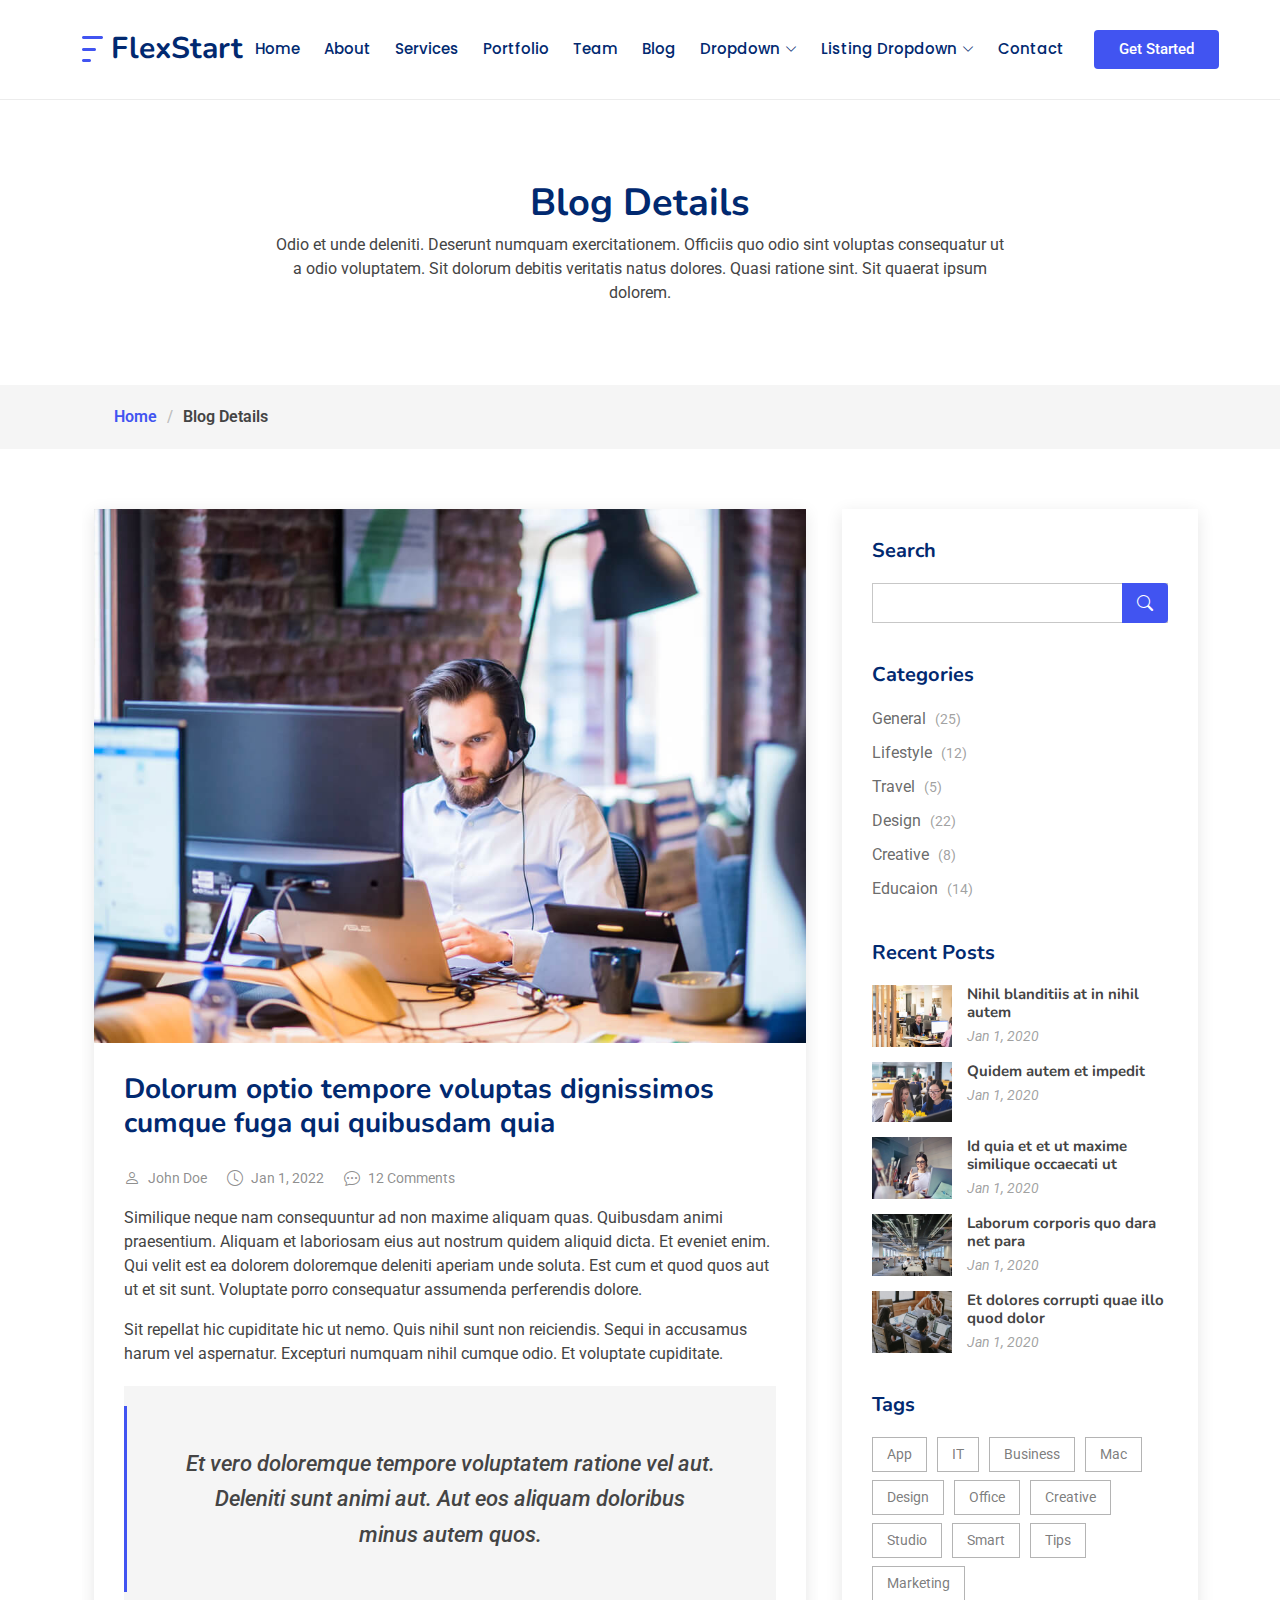
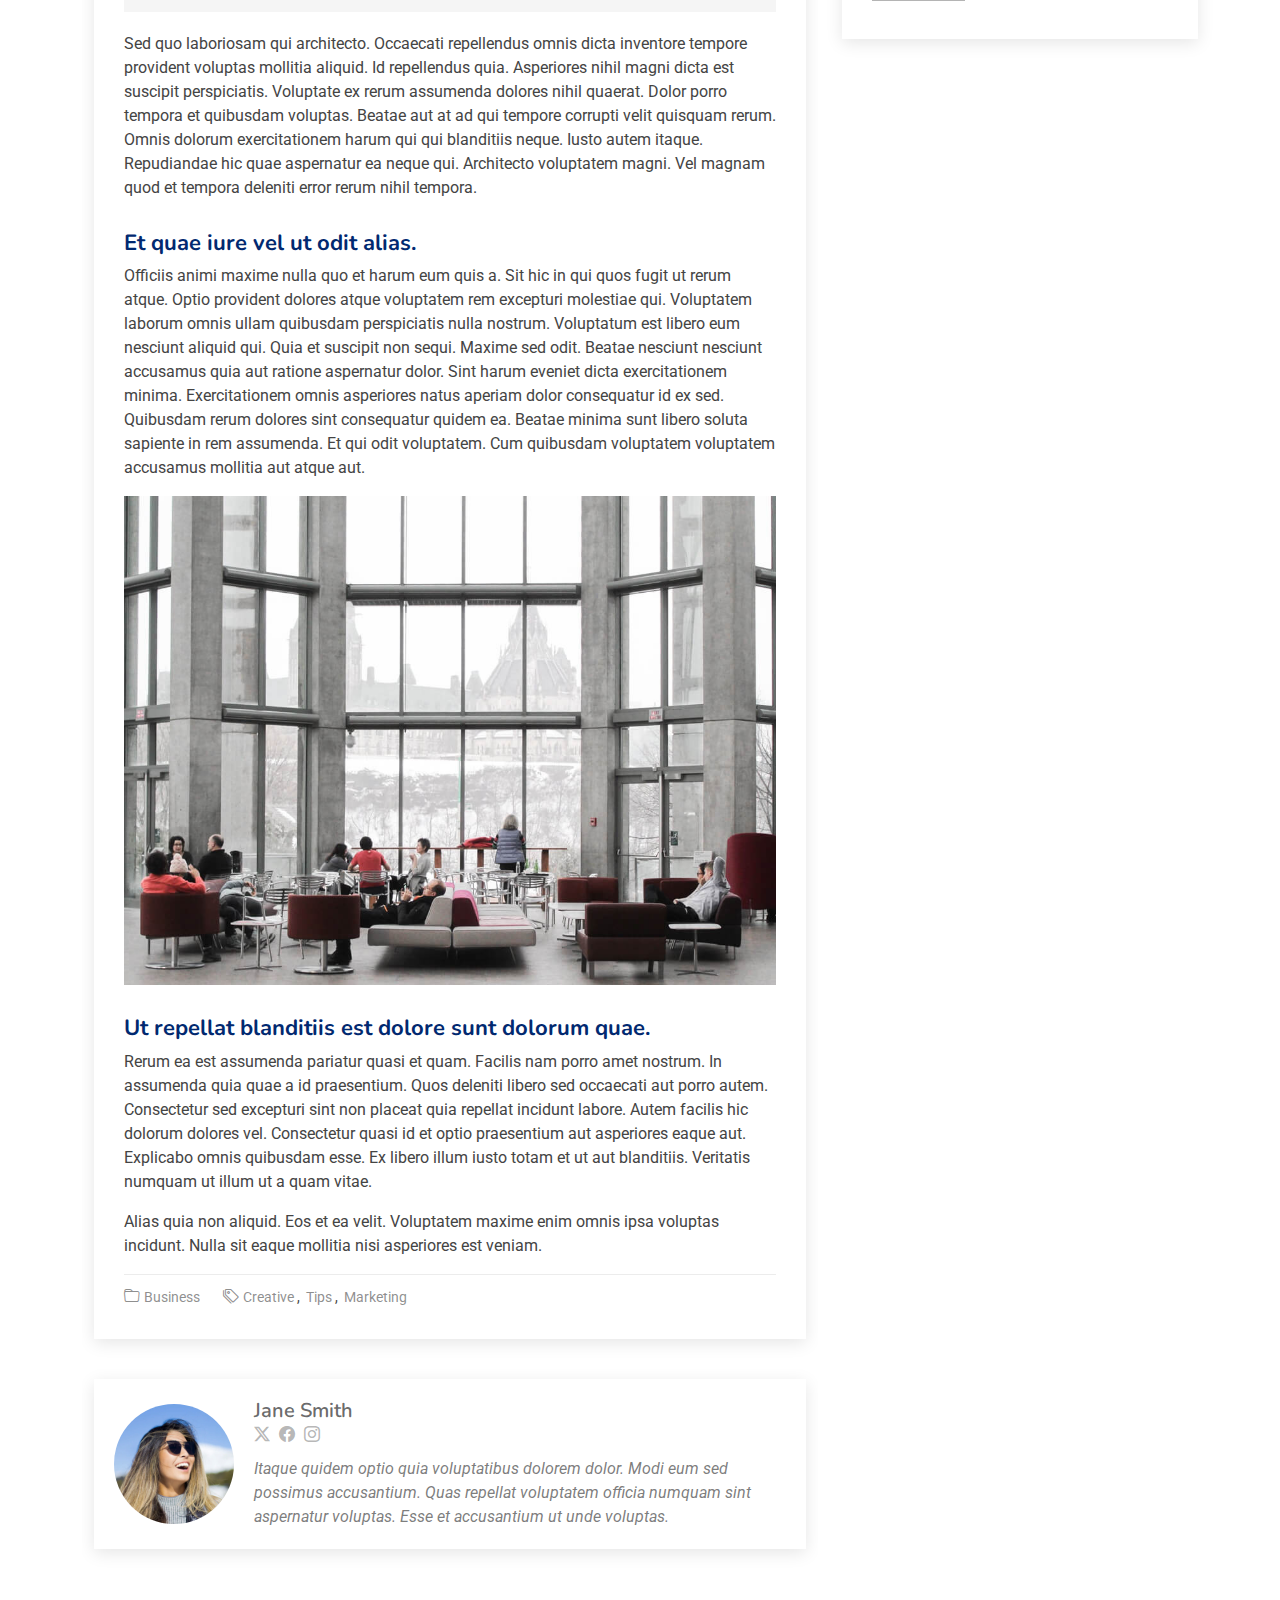
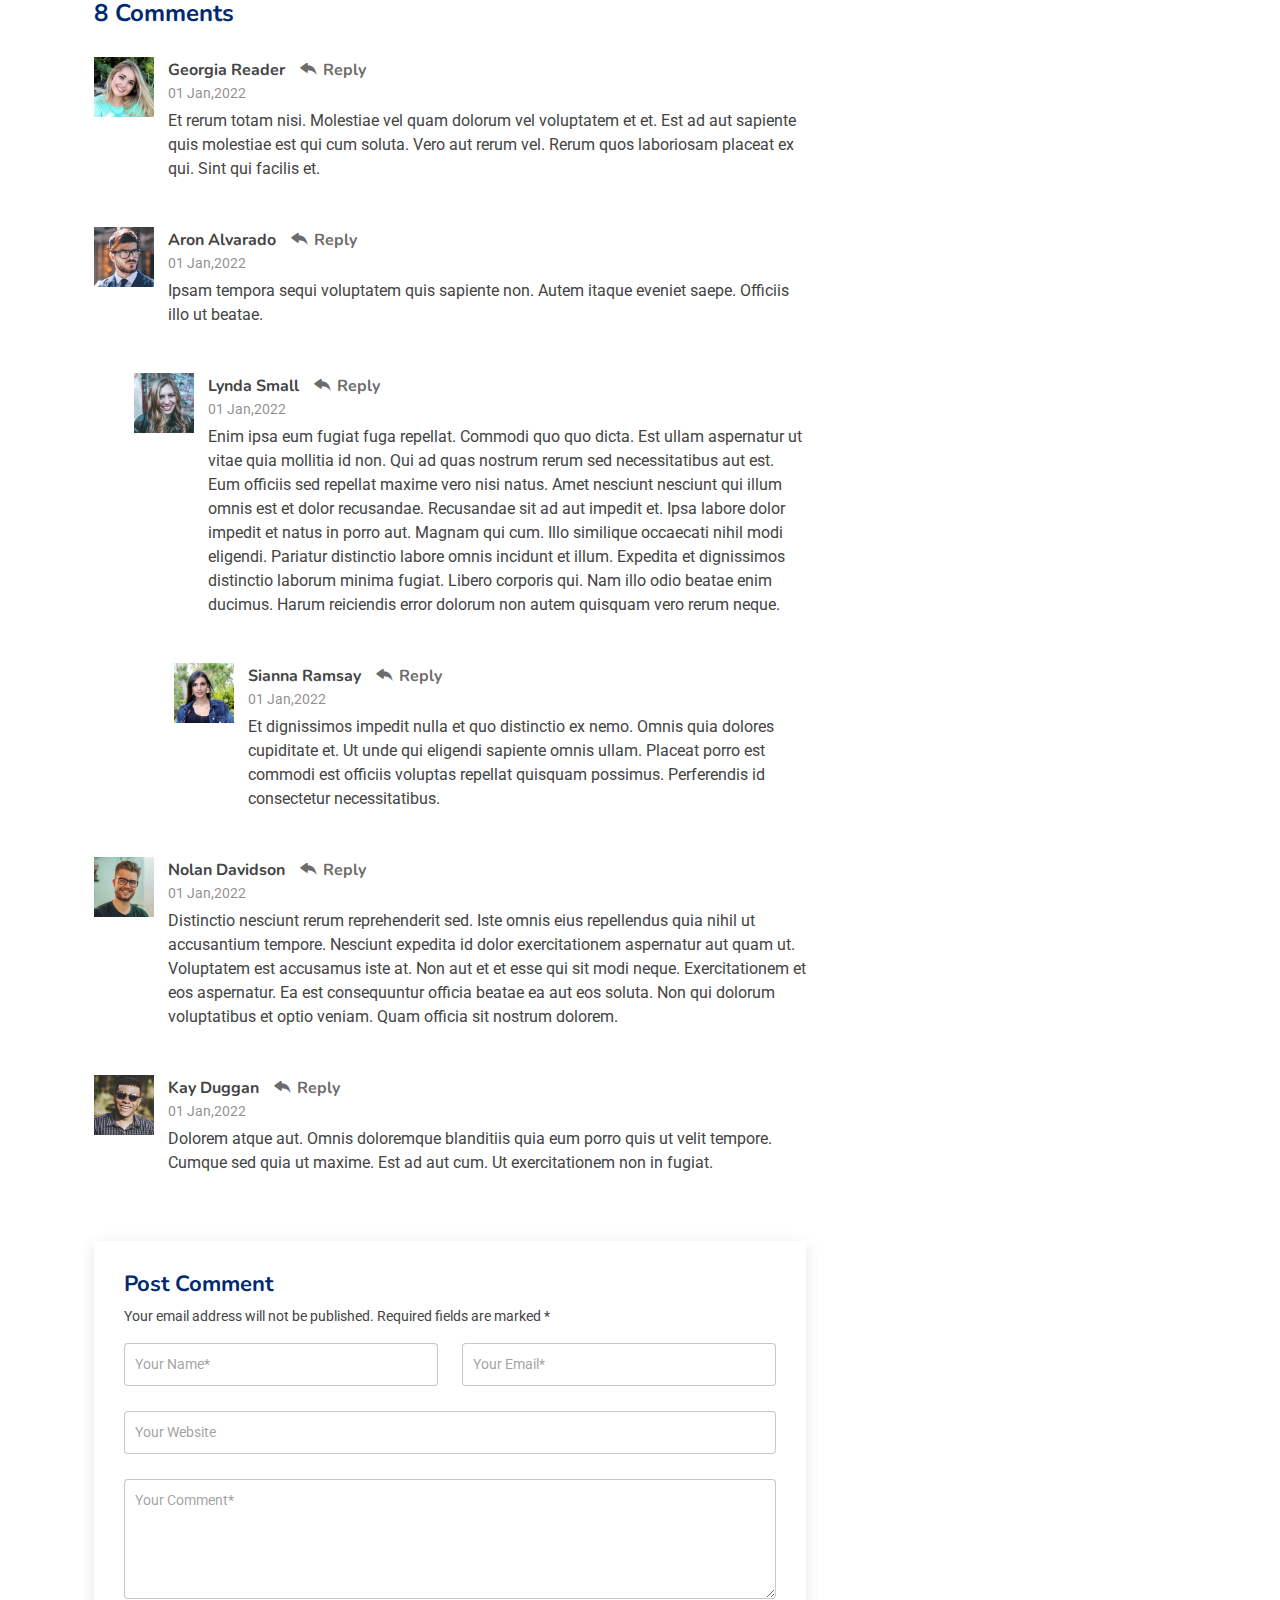
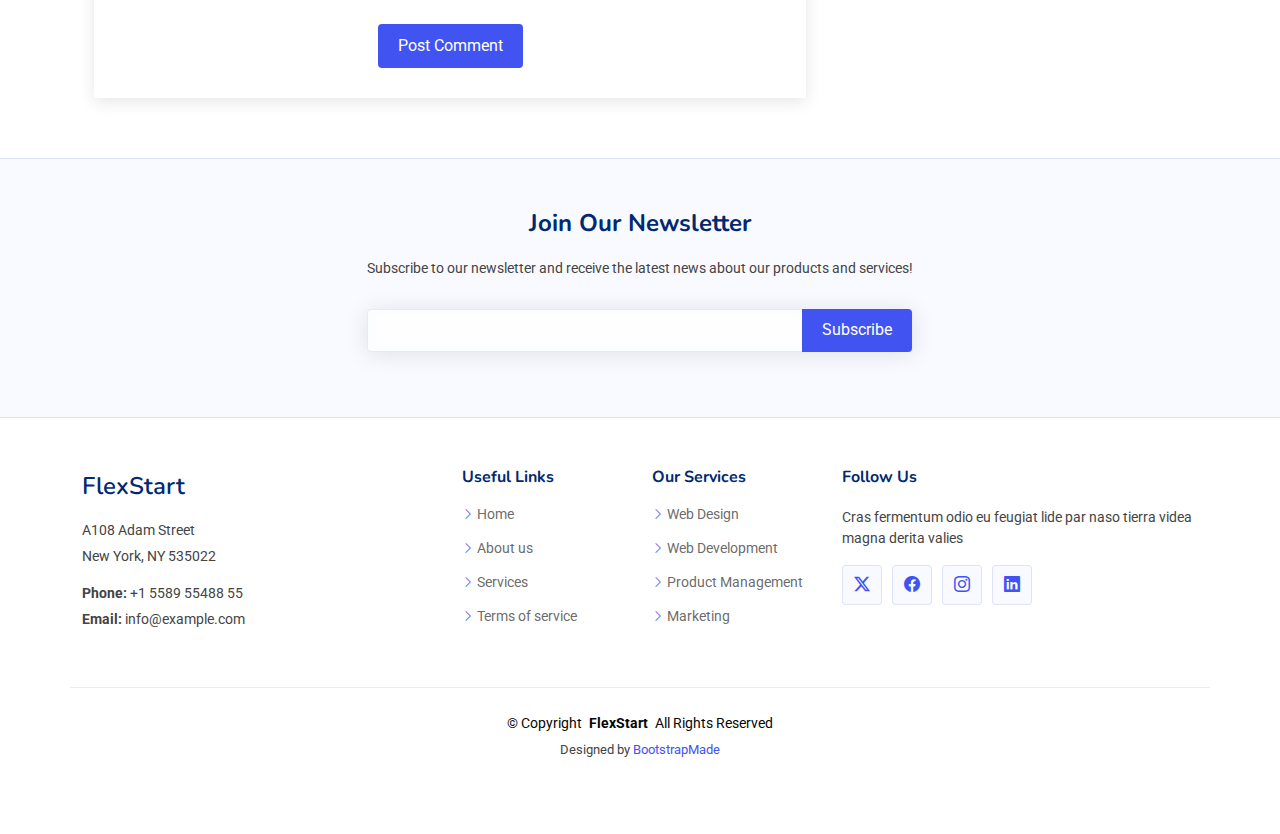
<file: blog-details.html>
<!DOCTYPE html>
<html lang="en">

<head>
  <meta charset="utf-8">
  <meta content="width=device-width, initial-scale=1.0" name="viewport">
  <title>Blog Details - FlexStart Bootstrap Template</title>
  <meta name="description" content="">
  <meta name="keywords" content="">

  <!-- Favicons -->
  <link href="assets/img/favicon.png" rel="icon">
  <link href="assets/img/apple-touch-icon.png" rel="apple-touch-icon">

  <!-- Fonts -->
  <link href="https://fonts.googleapis.com" rel="preconnect">
  <link href="https://fonts.gstatic.com" rel="preconnect" crossorigin>
  <link href="https://fonts.googleapis.com/css2?family=Roboto:ital,wght@0,100;0,300;0,400;0,500;0,700;0,900;1,100;1,300;1,400;1,500;1,700;1,900&family=Poppins:ital,wght@0,100;0,200;0,300;0,400;0,500;0,600;0,700;0,800;0,900;1,100;1,200;1,300;1,400;1,500;1,600;1,700;1,800;1,900&family=Nunito:ital,wght@0,200;0,300;0,400;0,500;0,600;0,700;0,800;0,900;1,200;1,300;1,400;1,500;1,600;1,700;1,800;1,900&display=swap" rel="stylesheet">

  <!-- Vendor CSS Files -->
  <link href="assets/vendor/bootstrap/css/bootstrap.min.css" rel="stylesheet">
  <link href="assets/vendor/bootstrap-icons/bootstrap-icons.css" rel="stylesheet">
  <link href="assets/vendor/aos/aos.css" rel="stylesheet">
  <link href="assets/vendor/glightbox/css/glightbox.min.css" rel="stylesheet">
  <link href="assets/vendor/swiper/swiper-bundle.min.css" rel="stylesheet">

  <!-- Main CSS File -->
  <link href="assets/css/main.css" rel="stylesheet">

  <!-- =======================================================
  * Template Name: FlexStart
  * Template URL: https://bootstrapmade.com/flexstart-bootstrap-startup-template/
  * Updated: Nov 01 2024 with Bootstrap v5.3.3
  * Author: BootstrapMade.com
  * License: https://bootstrapmade.com/license/
  ======================================================== -->
</head>

<body class="blog-details-page">

  <header id="header" class="header d-flex align-items-center sticky-top">
    <div class="container-fluid container-xl position-relative d-flex align-items-center">

      <a href="index.html" class="logo d-flex align-items-center me-auto">
        <!-- Uncomment the line below if you also wish to use an image logo -->
        <img src="assets/img/logo.png" alt="">
        <h1 class="sitename">FlexStart</h1>
      </a>

      <nav id="navmenu" class="navmenu">
        <ul>
          <li><a href="#hero">Home<br></a></li>
          <li><a href="#about">About</a></li>
          <li><a href="#services">Services</a></li>
          <li><a href="#portfolio">Portfolio</a></li>
          <li><a href="#team">Team</a></li>
          <li><a href="blog.html">Blog</a></li>
          <li class="dropdown"><a href="#"><span>Dropdown</span> <i class="bi bi-chevron-down toggle-dropdown"></i></a>
            <ul>
              <li><a href="#">Dropdown 1</a></li>
              <li class="dropdown"><a href="#"><span>Deep Dropdown</span> <i class="bi bi-chevron-down toggle-dropdown"></i></a>
                <ul>
                  <li><a href="#">Deep Dropdown 1</a></li>
                  <li><a href="#">Deep Dropdown 2</a></li>
                  <li><a href="#">Deep Dropdown 3</a></li>
                  <li><a href="#">Deep Dropdown 4</a></li>
                  <li><a href="#">Deep Dropdown 5</a></li>
                </ul>
              </li>
              <li><a href="#">Dropdown 2</a></li>
              <li><a href="#">Dropdown 3</a></li>
              <li><a href="#">Dropdown 4</a></li>
            </ul>
          </li>
          <li class="listing-dropdown"><a href="#"><span>Listing Dropdown</span> <i class="bi bi-chevron-down toggle-dropdown"></i></a>
            <ul>
              <li>
                <a href="#">Column 1 link 1</a>
                <a href="#">Column 1 link 2</a>
                <a href="#">Column 1 link 3</a>
              </li>
              <li>
                <a href="#">Column 2 link 1</a>
                <a href="#">Column 2 link 2</a>
                <a href="#">Column 3 link 3</a>
              </li>
              <li>
                <a href="#">Column 3 link 1</a>
                <a href="#">Column 3 link 2</a>
                <a href="#">Column 3 link 3</a>
              </li>
              <li>
                <a href="#">Column 4 link 1</a>
                <a href="#">Column 4 link 2</a>
                <a href="#">Column 4 link 3</a>
              </li>
              <li>
                <a href="#">Column 5 link 1</a>
                <a href="#">Column 5 link 2</a>
                <a href="#">Column 5 link 3</a>
              </li>
            </ul>
          </li>
          <li><a href="#contact">Contact</a></li>
        </ul>
        <i class="mobile-nav-toggle d-xl-none bi bi-list"></i>
      </nav>

      <a class="btn-getstarted flex-md-shrink-0" href="index.html#about">Get Started</a>

    </div>
  </header>

  <main class="main">

    <!-- Page Title -->
    <div class="page-title">
      <div class="heading">
        <div class="container">
          <div class="row d-flex justify-content-center text-center">
            <div class="col-lg-8">
              <h1>Blog Details</h1>
              <p class="mb-0">Odio et unde deleniti. Deserunt numquam exercitationem. Officiis quo odio sint voluptas consequatur ut a odio voluptatem. Sit dolorum debitis veritatis natus dolores. Quasi ratione sint. Sit quaerat ipsum dolorem.</p>
            </div>
          </div>
        </div>
      </div>
      <nav class="breadcrumbs">
        <div class="container">
          <ol>
            <li><a href="index.html">Home</a></li>
            <li class="current">Blog Details</li>
          </ol>
        </div>
      </nav>
    </div><!-- End Page Title -->

    <div class="container">
      <div class="row">

        <div class="col-lg-8">

          <!-- Blog Details Section -->
          <section id="blog-details" class="blog-details section">
            <div class="container">

              <article class="article">

                <div class="post-img">
                  <img src="assets/img/blog/blog-1.jpg" alt="" class="img-fluid">
                </div>

                <h2 class="title">Dolorum optio tempore voluptas dignissimos cumque fuga qui quibusdam quia</h2>

                <div class="meta-top">
                  <ul>
                    <li class="d-flex align-items-center"><i class="bi bi-person"></i> <a href="blog-details.html">John Doe</a></li>
                    <li class="d-flex align-items-center"><i class="bi bi-clock"></i> <a href="blog-details.html"><time datetime="2020-01-01">Jan 1, 2022</time></a></li>
                    <li class="d-flex align-items-center"><i class="bi bi-chat-dots"></i> <a href="blog-details.html">12 Comments</a></li>
                  </ul>
                </div><!-- End meta top -->

                <div class="content">
                  <p>
                    Similique neque nam consequuntur ad non maxime aliquam quas. Quibusdam animi praesentium. Aliquam et laboriosam eius aut nostrum quidem aliquid dicta.
                    Et eveniet enim. Qui velit est ea dolorem doloremque deleniti aperiam unde soluta. Est cum et quod quos aut ut et sit sunt. Voluptate porro consequatur assumenda perferendis dolore.
                  </p>

                  <p>
                    Sit repellat hic cupiditate hic ut nemo. Quis nihil sunt non reiciendis. Sequi in accusamus harum vel aspernatur. Excepturi numquam nihil cumque odio. Et voluptate cupiditate.
                  </p>

                  <blockquote>
                    <p>
                      Et vero doloremque tempore voluptatem ratione vel aut. Deleniti sunt animi aut. Aut eos aliquam doloribus minus autem quos.
                    </p>
                  </blockquote>

                  <p>
                    Sed quo laboriosam qui architecto. Occaecati repellendus omnis dicta inventore tempore provident voluptas mollitia aliquid. Id repellendus quia. Asperiores nihil magni dicta est suscipit perspiciatis. Voluptate ex rerum assumenda dolores nihil quaerat.
                    Dolor porro tempora et quibusdam voluptas. Beatae aut at ad qui tempore corrupti velit quisquam rerum. Omnis dolorum exercitationem harum qui qui blanditiis neque.
                    Iusto autem itaque. Repudiandae hic quae aspernatur ea neque qui. Architecto voluptatem magni. Vel magnam quod et tempora deleniti error rerum nihil tempora.
                  </p>

                  <h3>Et quae iure vel ut odit alias.</h3>
                  <p>
                    Officiis animi maxime nulla quo et harum eum quis a. Sit hic in qui quos fugit ut rerum atque. Optio provident dolores atque voluptatem rem excepturi molestiae qui. Voluptatem laborum omnis ullam quibusdam perspiciatis nulla nostrum. Voluptatum est libero eum nesciunt aliquid qui.
                    Quia et suscipit non sequi. Maxime sed odit. Beatae nesciunt nesciunt accusamus quia aut ratione aspernatur dolor. Sint harum eveniet dicta exercitationem minima. Exercitationem omnis asperiores natus aperiam dolor consequatur id ex sed. Quibusdam rerum dolores sint consequatur quidem ea.
                    Beatae minima sunt libero soluta sapiente in rem assumenda. Et qui odit voluptatem. Cum quibusdam voluptatem voluptatem accusamus mollitia aut atque aut.
                  </p>
                  <img src="assets/img/blog/blog-inside-post.jpg" class="img-fluid" alt="">

                  <h3>Ut repellat blanditiis est dolore sunt dolorum quae.</h3>
                  <p>
                    Rerum ea est assumenda pariatur quasi et quam. Facilis nam porro amet nostrum. In assumenda quia quae a id praesentium. Quos deleniti libero sed occaecati aut porro autem. Consectetur sed excepturi sint non placeat quia repellat incidunt labore. Autem facilis hic dolorum dolores vel.
                    Consectetur quasi id et optio praesentium aut asperiores eaque aut. Explicabo omnis quibusdam esse. Ex libero illum iusto totam et ut aut blanditiis. Veritatis numquam ut illum ut a quam vitae.
                  </p>
                  <p>
                    Alias quia non aliquid. Eos et ea velit. Voluptatem maxime enim omnis ipsa voluptas incidunt. Nulla sit eaque mollitia nisi asperiores est veniam.
                  </p>

                </div><!-- End post content -->

                <div class="meta-bottom">
                  <i class="bi bi-folder"></i>
                  <ul class="cats">
                    <li><a href="#">Business</a></li>
                  </ul>

                  <i class="bi bi-tags"></i>
                  <ul class="tags">
                    <li><a href="#">Creative</a></li>
                    <li><a href="#">Tips</a></li>
                    <li><a href="#">Marketing</a></li>
                  </ul>
                </div><!-- End meta bottom -->

              </article>

            </div>
          </section><!-- /Blog Details Section -->

          <!-- Blog Author Section -->
          <section id="blog-author" class="blog-author section">

            <div class="container">
              <div class="author-container d-flex align-items-center">
                <img src="assets/img/blog/blog-author.jpg" class="rounded-circle flex-shrink-0" alt="">
                <div>
                  <h4>Jane Smith</h4>
                  <div class="social-links">
                    <a href="https://x.com/#"><i class="bi bi-twitter-x"></i></a>
                    <a href="https://facebook.com/#"><i class="bi bi-facebook"></i></a>
                    <a href="https://instagram.com/#"><i class="biu bi-instagram"></i></a>
                  </div>
                  <p>
                    Itaque quidem optio quia voluptatibus dolorem dolor. Modi eum sed possimus accusantium. Quas repellat voluptatem officia numquam sint aspernatur voluptas. Esse et accusantium ut unde voluptas.
                  </p>
                </div>
              </div>
            </div>

          </section><!-- /Blog Author Section -->

          <!-- Blog Comments Section -->
          <section id="blog-comments" class="blog-comments section">

            <div class="container">

              <h4 class="comments-count">8 Comments</h4>

              <div id="comment-1" class="comment">
                <div class="d-flex">
                  <div class="comment-img"><img src="assets/img/blog/comments-1.jpg" alt=""></div>
                  <div>
                    <h5><a href="">Georgia Reader</a> <a href="#" class="reply"><i class="bi bi-reply-fill"></i> Reply</a></h5>
                    <time datetime="2020-01-01">01 Jan,2022</time>
                    <p>
                      Et rerum totam nisi. Molestiae vel quam dolorum vel voluptatem et et. Est ad aut sapiente quis molestiae est qui cum soluta.
                      Vero aut rerum vel. Rerum quos laboriosam placeat ex qui. Sint qui facilis et.
                    </p>
                  </div>
                </div>
              </div><!-- End comment #1 -->

              <div id="comment-2" class="comment">
                <div class="d-flex">
                  <div class="comment-img"><img src="assets/img/blog/comments-2.jpg" alt=""></div>
                  <div>
                    <h5><a href="">Aron Alvarado</a> <a href="#" class="reply"><i class="bi bi-reply-fill"></i> Reply</a></h5>
                    <time datetime="2020-01-01">01 Jan,2022</time>
                    <p>
                      Ipsam tempora sequi voluptatem quis sapiente non. Autem itaque eveniet saepe. Officiis illo ut beatae.
                    </p>
                  </div>
                </div>

                <div id="comment-reply-1" class="comment comment-reply">
                  <div class="d-flex">
                    <div class="comment-img"><img src="assets/img/blog/comments-3.jpg" alt=""></div>
                    <div>
                      <h5><a href="">Lynda Small</a> <a href="#" class="reply"><i class="bi bi-reply-fill"></i> Reply</a></h5>
                      <time datetime="2020-01-01">01 Jan,2022</time>
                      <p>
                        Enim ipsa eum fugiat fuga repellat. Commodi quo quo dicta. Est ullam aspernatur ut vitae quia mollitia id non. Qui ad quas nostrum rerum sed necessitatibus aut est. Eum officiis sed repellat maxime vero nisi natus. Amet nesciunt nesciunt qui illum omnis est et dolor recusandae.

                        Recusandae sit ad aut impedit et. Ipsa labore dolor impedit et natus in porro aut. Magnam qui cum. Illo similique occaecati nihil modi eligendi. Pariatur distinctio labore omnis incidunt et illum. Expedita et dignissimos distinctio laborum minima fugiat.

                        Libero corporis qui. Nam illo odio beatae enim ducimus. Harum reiciendis error dolorum non autem quisquam vero rerum neque.
                      </p>
                    </div>
                  </div>

                  <div id="comment-reply-2" class="comment comment-reply">
                    <div class="d-flex">
                      <div class="comment-img"><img src="assets/img/blog/comments-4.jpg" alt=""></div>
                      <div>
                        <h5><a href="">Sianna Ramsay</a> <a href="#" class="reply"><i class="bi bi-reply-fill"></i> Reply</a></h5>
                        <time datetime="2020-01-01">01 Jan,2022</time>
                        <p>
                          Et dignissimos impedit nulla et quo distinctio ex nemo. Omnis quia dolores cupiditate et. Ut unde qui eligendi sapiente omnis ullam. Placeat porro est commodi est officiis voluptas repellat quisquam possimus. Perferendis id consectetur necessitatibus.
                        </p>
                      </div>
                    </div>

                  </div><!-- End comment reply #2-->

                </div><!-- End comment reply #1-->

              </div><!-- End comment #2-->

              <div id="comment-3" class="comment">
                <div class="d-flex">
                  <div class="comment-img"><img src="assets/img/blog/comments-5.jpg" alt=""></div>
                  <div>
                    <h5><a href="">Nolan Davidson</a> <a href="#" class="reply"><i class="bi bi-reply-fill"></i> Reply</a></h5>
                    <time datetime="2020-01-01">01 Jan,2022</time>
                    <p>
                      Distinctio nesciunt rerum reprehenderit sed. Iste omnis eius repellendus quia nihil ut accusantium tempore. Nesciunt expedita id dolor exercitationem aspernatur aut quam ut. Voluptatem est accusamus iste at.
                      Non aut et et esse qui sit modi neque. Exercitationem et eos aspernatur. Ea est consequuntur officia beatae ea aut eos soluta. Non qui dolorum voluptatibus et optio veniam. Quam officia sit nostrum dolorem.
                    </p>
                  </div>
                </div>

              </div><!-- End comment #3 -->

              <div id="comment-4" class="comment">
                <div class="d-flex">
                  <div class="comment-img"><img src="assets/img/blog/comments-6.jpg" alt=""></div>
                  <div>
                    <h5><a href="">Kay Duggan</a> <a href="#" class="reply"><i class="bi bi-reply-fill"></i> Reply</a></h5>
                    <time datetime="2020-01-01">01 Jan,2022</time>
                    <p>
                      Dolorem atque aut. Omnis doloremque blanditiis quia eum porro quis ut velit tempore. Cumque sed quia ut maxime. Est ad aut cum. Ut exercitationem non in fugiat.
                    </p>
                  </div>
                </div>

              </div><!-- End comment #4 -->

            </div>

          </section><!-- /Blog Comments Section -->

          <!-- Comment Form Section -->
          <section id="comment-form" class="comment-form section">
            <div class="container">

              <form action="">

                <h4>Post Comment</h4>
                <p>Your email address will not be published. Required fields are marked * </p>
                <div class="row">
                  <div class="col-md-6 form-group">
                    <input name="name" type="text" class="form-control" placeholder="Your Name*">
                  </div>
                  <div class="col-md-6 form-group">
                    <input name="email" type="text" class="form-control" placeholder="Your Email*">
                  </div>
                </div>
                <div class="row">
                  <div class="col form-group">
                    <input name="website" type="text" class="form-control" placeholder="Your Website">
                  </div>
                </div>
                <div class="row">
                  <div class="col form-group">
                    <textarea name="comment" class="form-control" placeholder="Your Comment*"></textarea>
                  </div>
                </div>

                <div class="text-center">
                  <button type="submit" class="btn btn-primary">Post Comment</button>
                </div>

              </form>

            </div>
          </section><!-- /Comment Form Section -->

        </div>

        <div class="col-lg-4 sidebar">

          <div class="widgets-container">

            <!-- Search Widget -->
            <div class="search-widget widget-item">

              <h3 class="widget-title">Search</h3>
              <form action="">
                <input type="text">
                <button type="submit" title="Search"><i class="bi bi-search"></i></button>
              </form>

            </div><!--/Search Widget -->

            <!-- Categories Widget -->
            <div class="categories-widget widget-item">

              <h3 class="widget-title">Categories</h3>
              <ul class="mt-3">
                <li><a href="#">General <span>(25)</span></a></li>
                <li><a href="#">Lifestyle <span>(12)</span></a></li>
                <li><a href="#">Travel <span>(5)</span></a></li>
                <li><a href="#">Design <span>(22)</span></a></li>
                <li><a href="#">Creative <span>(8)</span></a></li>
                <li><a href="#">Educaion <span>(14)</span></a></li>
              </ul>

            </div><!--/Categories Widget -->

            <!-- Recent Posts Widget -->
            <div class="recent-posts-widget widget-item">

              <h3 class="widget-title">Recent Posts</h3>

              <div class="post-item">
                <img src="assets/img/blog/blog-recent-1.jpg" alt="" class="flex-shrink-0">
                <div>
                  <h4><a href="blog-details.html">Nihil blanditiis at in nihil autem</a></h4>
                  <time datetime="2020-01-01">Jan 1, 2020</time>
                </div>
              </div><!-- End recent post item-->

              <div class="post-item">
                <img src="assets/img/blog/blog-recent-2.jpg" alt="" class="flex-shrink-0">
                <div>
                  <h4><a href="blog-details.html">Quidem autem et impedit</a></h4>
                  <time datetime="2020-01-01">Jan 1, 2020</time>
                </div>
              </div><!-- End recent post item-->

              <div class="post-item">
                <img src="assets/img/blog/blog-recent-3.jpg" alt="" class="flex-shrink-0">
                <div>
                  <h4><a href="blog-details.html">Id quia et et ut maxime similique occaecati ut</a></h4>
                  <time datetime="2020-01-01">Jan 1, 2020</time>
                </div>
              </div><!-- End recent post item-->

              <div class="post-item">
                <img src="assets/img/blog/blog-recent-4.jpg" alt="" class="flex-shrink-0">
                <div>
                  <h4><a href="blog-details.html">Laborum corporis quo dara net para</a></h4>
                  <time datetime="2020-01-01">Jan 1, 2020</time>
                </div>
              </div><!-- End recent post item-->

              <div class="post-item">
                <img src="assets/img/blog/blog-recent-5.jpg" alt="" class="flex-shrink-0">
                <div>
                  <h4><a href="blog-details.html">Et dolores corrupti quae illo quod dolor</a></h4>
                  <time datetime="2020-01-01">Jan 1, 2020</time>
                </div>
              </div><!-- End recent post item-->

            </div><!--/Recent Posts Widget -->

            <!-- Tags Widget -->
            <div class="tags-widget widget-item">

              <h3 class="widget-title">Tags</h3>
              <ul>
                <li><a href="#">App</a></li>
                <li><a href="#">IT</a></li>
                <li><a href="#">Business</a></li>
                <li><a href="#">Mac</a></li>
                <li><a href="#">Design</a></li>
                <li><a href="#">Office</a></li>
                <li><a href="#">Creative</a></li>
                <li><a href="#">Studio</a></li>
                <li><a href="#">Smart</a></li>
                <li><a href="#">Tips</a></li>
                <li><a href="#">Marketing</a></li>
              </ul>

            </div><!--/Tags Widget -->

          </div>

        </div>

      </div>
    </div>

  </main>

  <footer id="footer" class="footer">

    <div class="footer-newsletter">
      <div class="container">
        <div class="row justify-content-center text-center">
          <div class="col-lg-6">
            <h4>Join Our Newsletter</h4>
            <p>Subscribe to our newsletter and receive the latest news about our products and services!</p>
            <form action="forms/newsletter.php" method="post" class="php-email-form">
              <div class="newsletter-form"><input type="email" name="email"><input type="submit" value="Subscribe"></div>
              <div class="loading">Loading</div>
              <div class="error-message"></div>
              <div class="sent-message">Your subscription request has been sent. Thank you!</div>
            </form>
          </div>
        </div>
      </div>
    </div>

    <div class="container footer-top">
      <div class="row gy-4">
        <div class="col-lg-4 col-md-6 footer-about">
          <a href="index.html" class="d-flex align-items-center">
            <span class="sitename">FlexStart</span>
          </a>
          <div class="footer-contact pt-3">
            <p>A108 Adam Street</p>
            <p>New York, NY 535022</p>
            <p class="mt-3"><strong>Phone:</strong> <span>+1 5589 55488 55</span></p>
            <p><strong>Email:</strong> <span>info@example.com</span></p>
          </div>
        </div>

        <div class="col-lg-2 col-md-3 footer-links">
          <h4>Useful Links</h4>
          <ul>
            <li><i class="bi bi-chevron-right"></i> <a href="#">Home</a></li>
            <li><i class="bi bi-chevron-right"></i> <a href="#">About us</a></li>
            <li><i class="bi bi-chevron-right"></i> <a href="#">Services</a></li>
            <li><i class="bi bi-chevron-right"></i> <a href="#">Terms of service</a></li>
          </ul>
        </div>

        <div class="col-lg-2 col-md-3 footer-links">
          <h4>Our Services</h4>
          <ul>
            <li><i class="bi bi-chevron-right"></i> <a href="#">Web Design</a></li>
            <li><i class="bi bi-chevron-right"></i> <a href="#">Web Development</a></li>
            <li><i class="bi bi-chevron-right"></i> <a href="#">Product Management</a></li>
            <li><i class="bi bi-chevron-right"></i> <a href="#">Marketing</a></li>
          </ul>
        </div>

        <div class="col-lg-4 col-md-12">
          <h4>Follow Us</h4>
          <p>Cras fermentum odio eu feugiat lide par naso tierra videa magna derita valies</p>
          <div class="social-links d-flex">
            <a href=""><i class="bi bi-twitter-x"></i></a>
            <a href=""><i class="bi bi-facebook"></i></a>
            <a href=""><i class="bi bi-instagram"></i></a>
            <a href=""><i class="bi bi-linkedin"></i></a>
          </div>
        </div>

      </div>
    </div>

    <div class="container copyright text-center mt-4">
      <p>© <span>Copyright</span> <strong class="px-1 sitename">FlexStart</strong> <span>All Rights Reserved</span></p>
      <div class="credits">
        <!-- All the links in the footer should remain intact. -->
        <!-- You can delete the links only if you've purchased the pro version. -->
        <!-- Licensing information: https://bootstrapmade.com/license/ -->
        <!-- Purchase the pro version with working PHP/AJAX contact form: [buy-url] -->
        Designed by <a href="https://bootstrapmade.com/">BootstrapMade</a>
      </div>
    </div>

  </footer>

  <!-- Scroll Top -->
  <a href="#" id="scroll-top" class="scroll-top d-flex align-items-center justify-content-center"><i class="bi bi-arrow-up-short"></i></a>

  <!-- Vendor JS Files -->
  <script src="assets/vendor/bootstrap/js/bootstrap.bundle.min.js"></script>
  <script src="assets/vendor/php-email-form/validate.js"></script>
  <script src="assets/vendor/aos/aos.js"></script>
  <script src="assets/vendor/glightbox/js/glightbox.min.js"></script>
  <script src="assets/vendor/purecounter/purecounter_vanilla.js"></script>
  <script src="assets/vendor/imagesloaded/imagesloaded.pkgd.min.js"></script>
  <script src="assets/vendor/isotope-layout/isotope.pkgd.min.js"></script>
  <script src="assets/vendor/swiper/swiper-bundle.min.js"></script>

  <!-- Main JS File -->
  <script src="assets/js/main.js"></script>

</body>

</html>
</file>
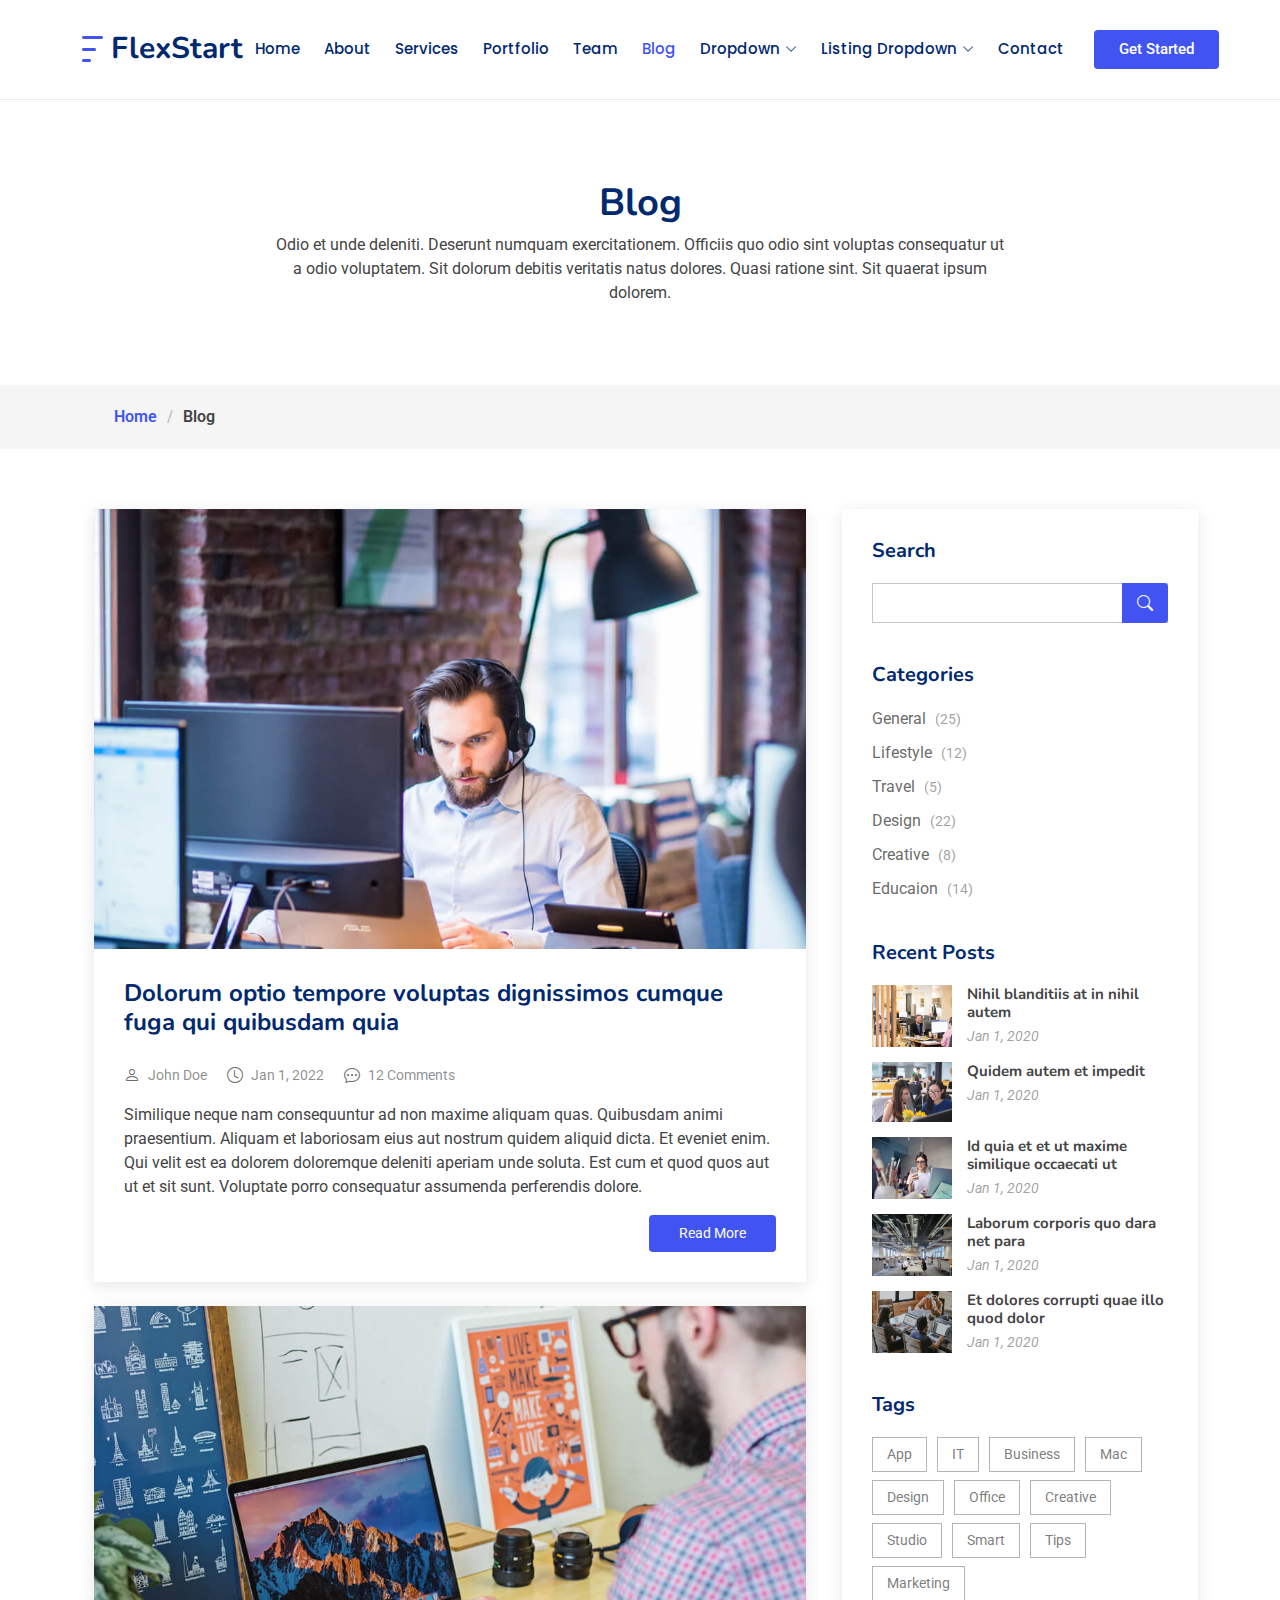
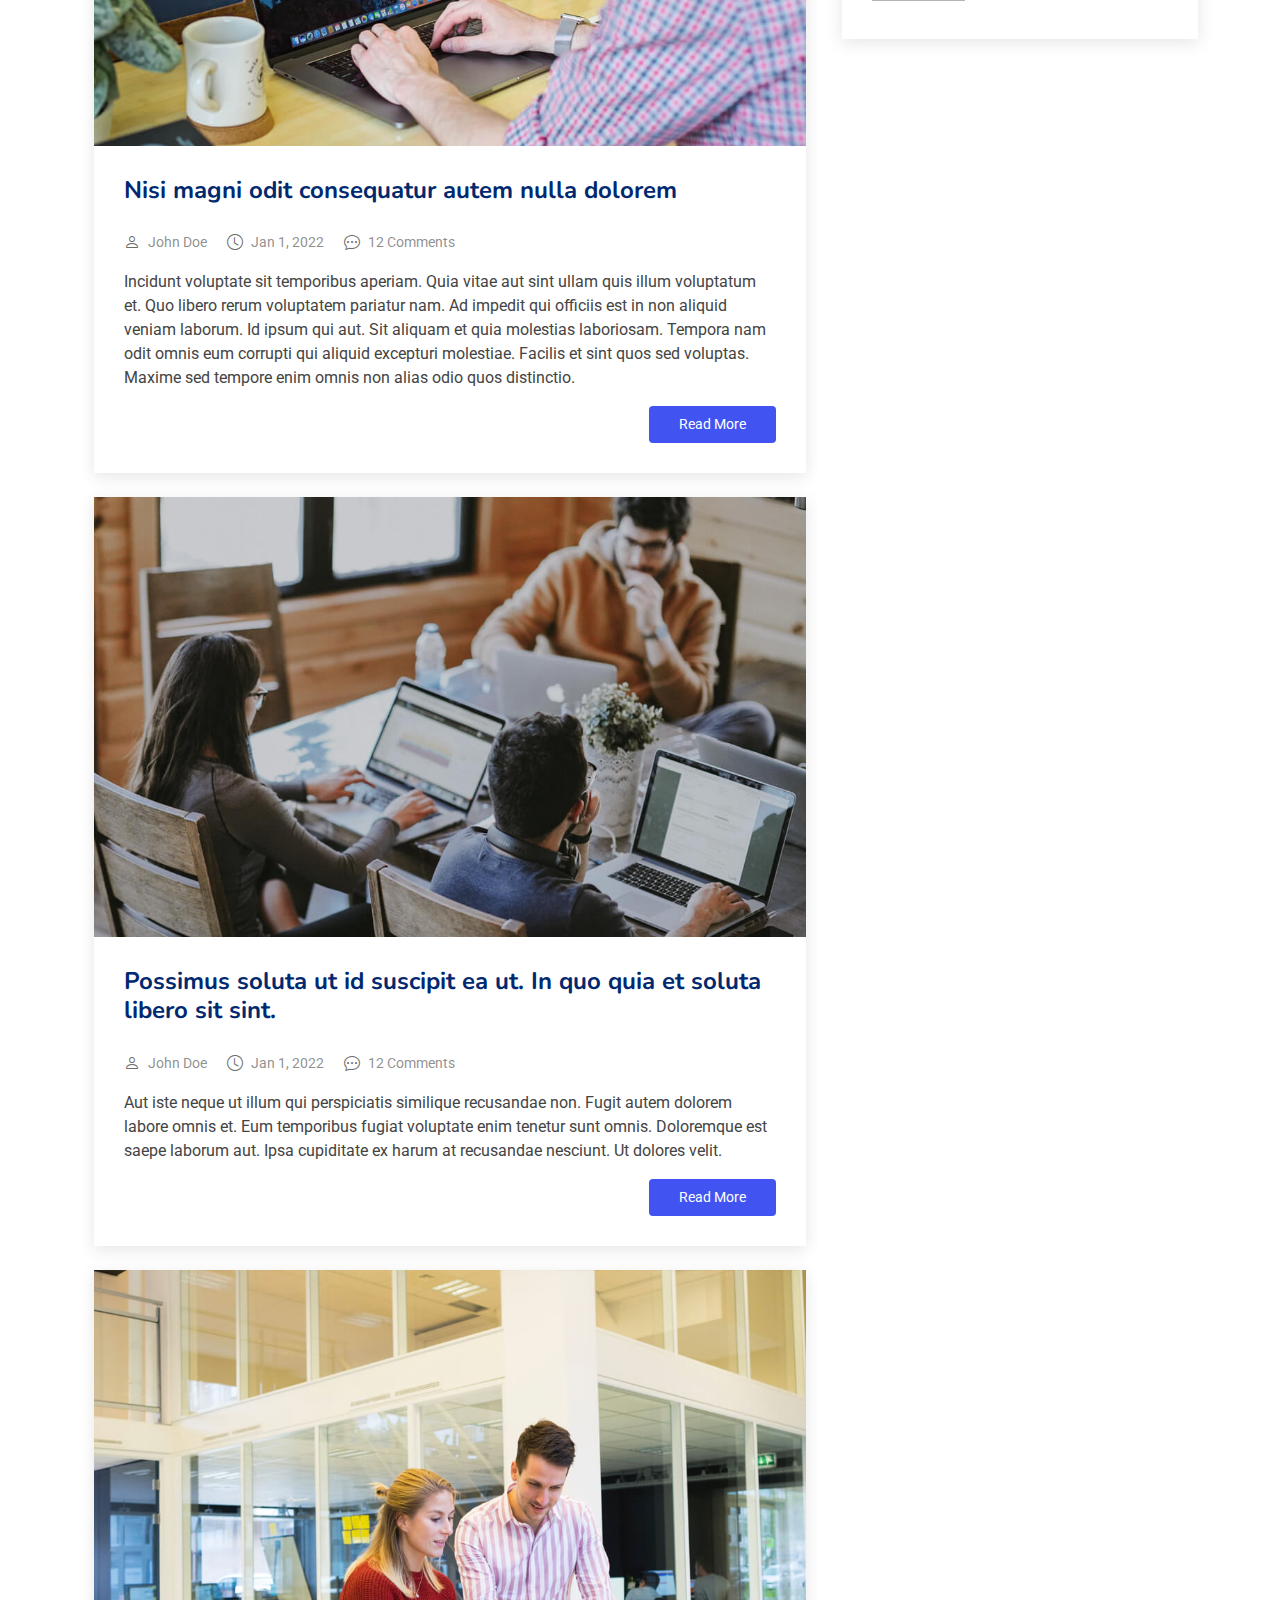
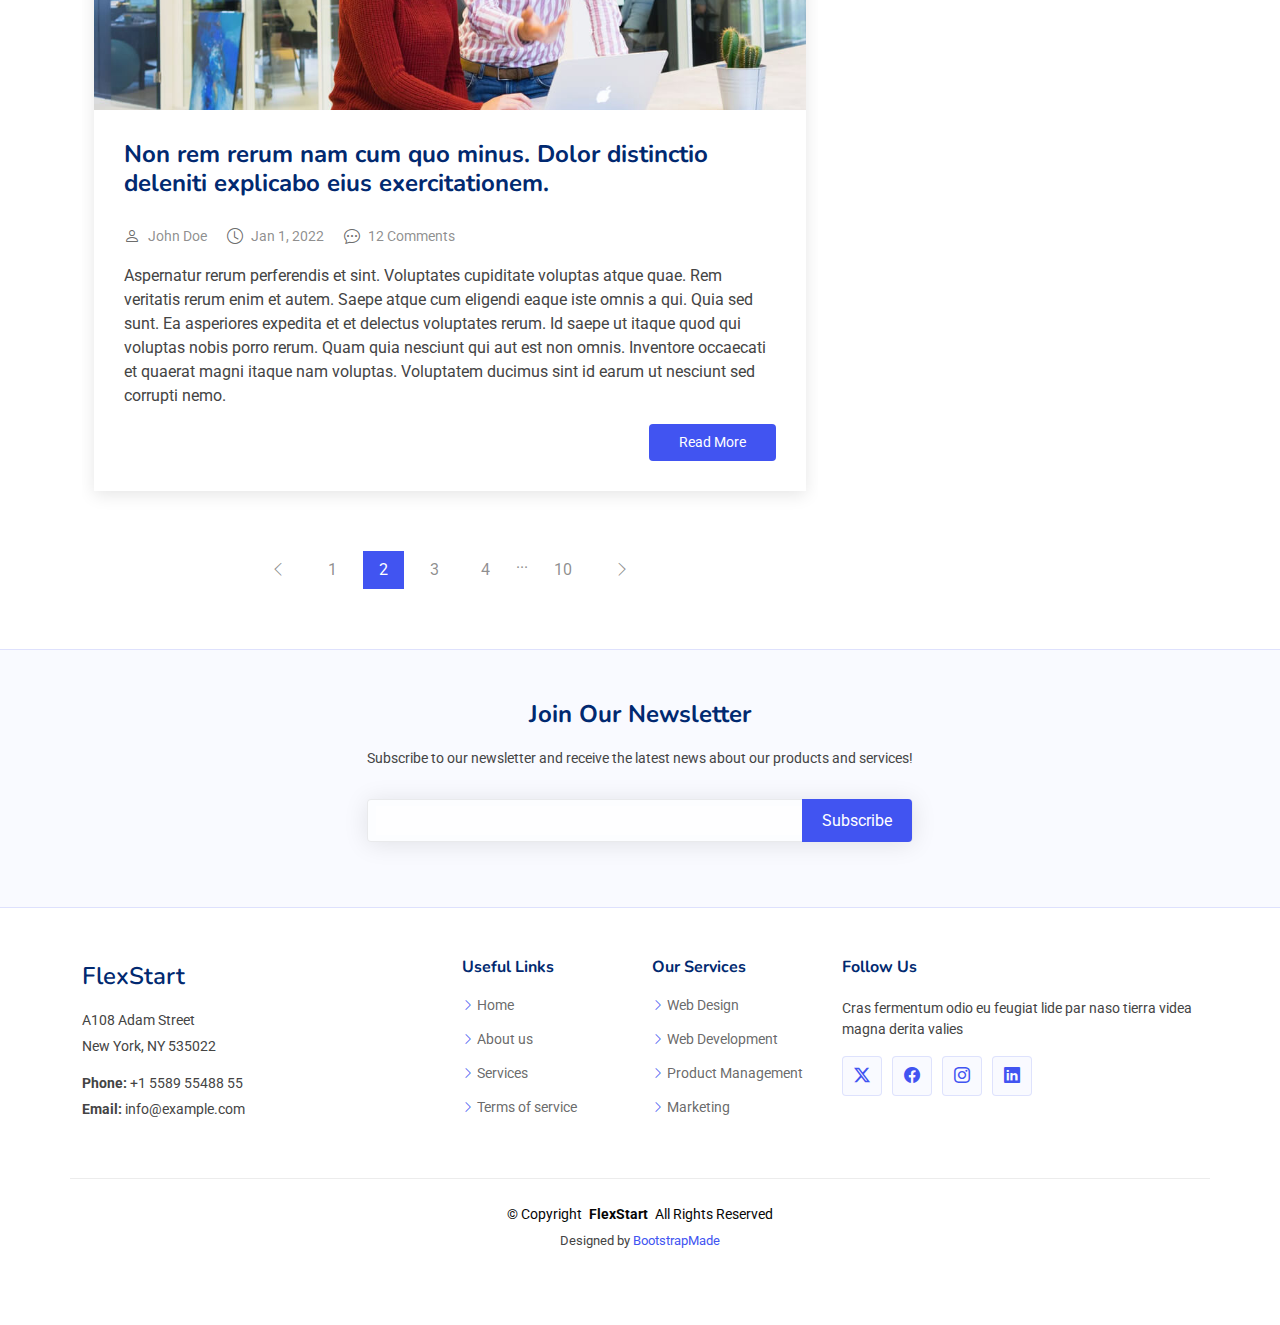
<file: blog.html>
<!DOCTYPE html>
<html lang="en">

<head>
  <meta charset="utf-8">
  <meta content="width=device-width, initial-scale=1.0" name="viewport">
  <title>Blog - FlexStart Bootstrap Template</title>
  <meta name="description" content="">
  <meta name="keywords" content="">

  <!-- Favicons -->
  <link href="assets/img/favicon.png" rel="icon">
  <link href="assets/img/apple-touch-icon.png" rel="apple-touch-icon">

  <!-- Fonts -->
  <link href="https://fonts.googleapis.com" rel="preconnect">
  <link href="https://fonts.gstatic.com" rel="preconnect" crossorigin>
  <link href="https://fonts.googleapis.com/css2?family=Roboto:ital,wght@0,100;0,300;0,400;0,500;0,700;0,900;1,100;1,300;1,400;1,500;1,700;1,900&family=Poppins:ital,wght@0,100;0,200;0,300;0,400;0,500;0,600;0,700;0,800;0,900;1,100;1,200;1,300;1,400;1,500;1,600;1,700;1,800;1,900&family=Nunito:ital,wght@0,200;0,300;0,400;0,500;0,600;0,700;0,800;0,900;1,200;1,300;1,400;1,500;1,600;1,700;1,800;1,900&display=swap" rel="stylesheet">

  <!-- Vendor CSS Files -->
  <link href="assets/vendor/bootstrap/css/bootstrap.min.css" rel="stylesheet">
  <link href="assets/vendor/bootstrap-icons/bootstrap-icons.css" rel="stylesheet">
  <link href="assets/vendor/aos/aos.css" rel="stylesheet">
  <link href="assets/vendor/glightbox/css/glightbox.min.css" rel="stylesheet">
  <link href="assets/vendor/swiper/swiper-bundle.min.css" rel="stylesheet">

  <!-- Main CSS File -->
  <link href="assets/css/main.css" rel="stylesheet">

  <!-- =======================================================
  * Template Name: FlexStart
  * Template URL: https://bootstrapmade.com/flexstart-bootstrap-startup-template/
  * Updated: Nov 01 2024 with Bootstrap v5.3.3
  * Author: BootstrapMade.com
  * License: https://bootstrapmade.com/license/
  ======================================================== -->
</head>

<body class="blog-page">

  <header id="header" class="header d-flex align-items-center sticky-top">
    <div class="container-fluid container-xl position-relative d-flex align-items-center">

      <a href="index.html" class="logo d-flex align-items-center me-auto">
        <!-- Uncomment the line below if you also wish to use an image logo -->
        <img src="assets/img/logo.png" alt="">
        <h1 class="sitename">FlexStart</h1>
      </a>

      <nav id="navmenu" class="navmenu">
        <ul>
          <li><a href="#hero">Home<br></a></li>
          <li><a href="#about">About</a></li>
          <li><a href="#services">Services</a></li>
          <li><a href="#portfolio">Portfolio</a></li>
          <li><a href="#team">Team</a></li>
          <li><a href="blog.html" class="active">Blog</a></li>
          <li class="dropdown"><a href="#"><span>Dropdown</span> <i class="bi bi-chevron-down toggle-dropdown"></i></a>
            <ul>
              <li><a href="#">Dropdown 1</a></li>
              <li class="dropdown"><a href="#"><span>Deep Dropdown</span> <i class="bi bi-chevron-down toggle-dropdown"></i></a>
                <ul>
                  <li><a href="#">Deep Dropdown 1</a></li>
                  <li><a href="#">Deep Dropdown 2</a></li>
                  <li><a href="#">Deep Dropdown 3</a></li>
                  <li><a href="#">Deep Dropdown 4</a></li>
                  <li><a href="#">Deep Dropdown 5</a></li>
                </ul>
              </li>
              <li><a href="#">Dropdown 2</a></li>
              <li><a href="#">Dropdown 3</a></li>
              <li><a href="#">Dropdown 4</a></li>
            </ul>
          </li>
          <li class="listing-dropdown"><a href="#"><span>Listing Dropdown</span> <i class="bi bi-chevron-down toggle-dropdown"></i></a>
            <ul>
              <li>
                <a href="#">Column 1 link 1</a>
                <a href="#">Column 1 link 2</a>
                <a href="#">Column 1 link 3</a>
              </li>
              <li>
                <a href="#">Column 2 link 1</a>
                <a href="#">Column 2 link 2</a>
                <a href="#">Column 3 link 3</a>
              </li>
              <li>
                <a href="#">Column 3 link 1</a>
                <a href="#">Column 3 link 2</a>
                <a href="#">Column 3 link 3</a>
              </li>
              <li>
                <a href="#">Column 4 link 1</a>
                <a href="#">Column 4 link 2</a>
                <a href="#">Column 4 link 3</a>
              </li>
              <li>
                <a href="#">Column 5 link 1</a>
                <a href="#">Column 5 link 2</a>
                <a href="#">Column 5 link 3</a>
              </li>
            </ul>
          </li>
          <li><a href="#contact">Contact</a></li>
        </ul>
        <i class="mobile-nav-toggle d-xl-none bi bi-list"></i>
      </nav>

      <a class="btn-getstarted flex-md-shrink-0" href="index.html#about">Get Started</a>

    </div>
  </header>

  <main class="main">

    <!-- Page Title -->
    <div class="page-title">
      <div class="heading">
        <div class="container">
          <div class="row d-flex justify-content-center text-center">
            <div class="col-lg-8">
              <h1>Blog</h1>
              <p class="mb-0">Odio et unde deleniti. Deserunt numquam exercitationem. Officiis quo odio sint voluptas consequatur ut a odio voluptatem. Sit dolorum debitis veritatis natus dolores. Quasi ratione sint. Sit quaerat ipsum dolorem.</p>
            </div>
          </div>
        </div>
      </div>
      <nav class="breadcrumbs">
        <div class="container">
          <ol>
            <li><a href="index.html">Home</a></li>
            <li class="current">Blog</li>
          </ol>
        </div>
      </nav>
    </div><!-- End Page Title -->

    <div class="container">
      <div class="row">

        <div class="col-lg-8">

          <!-- Blog Posts Section -->
          <section id="blog-posts" class="blog-posts section">

            <div class="container">

              <div class="row gy-4">

                <div class="col-12">
                  <article>

                    <div class="post-img">
                      <img src="assets/img/blog/blog-1.jpg" alt="" class="img-fluid">
                    </div>

                    <h2 class="title">
                      <a href="blog-details.html">Dolorum optio tempore voluptas dignissimos cumque fuga qui quibusdam quia</a>
                    </h2>

                    <div class="meta-top">
                      <ul>
                        <li class="d-flex align-items-center"><i class="bi bi-person"></i> <a href="blog-details.html">John Doe</a></li>
                        <li class="d-flex align-items-center"><i class="bi bi-clock"></i> <a href="blog-details.html"><time datetime="2022-01-01">Jan 1, 2022</time></a></li>
                        <li class="d-flex align-items-center"><i class="bi bi-chat-dots"></i> <a href="blog-details.html">12 Comments</a></li>
                      </ul>
                    </div>

                    <div class="content">
                      <p>
                        Similique neque nam consequuntur ad non maxime aliquam quas. Quibusdam animi praesentium. Aliquam et laboriosam eius aut nostrum quidem aliquid dicta.
                        Et eveniet enim. Qui velit est ea dolorem doloremque deleniti aperiam unde soluta. Est cum et quod quos aut ut et sit sunt. Voluptate porro consequatur assumenda perferendis dolore.
                      </p>

                      <div class="read-more">
                        <a href="blog-details.html">Read More</a>
                      </div>
                    </div>

                  </article>
                </div><!-- End post list item -->

                <div class="col-12">

                  <article>

                    <div class="post-img">
                      <img src="assets/img/blog/blog-2.jpg" alt="" class="img-fluid">
                    </div>

                    <h2 class="title">
                      <a href="blog-details.html">Nisi magni odit consequatur autem nulla dolorem</a>
                    </h2>

                    <div class="meta-top">
                      <ul>
                        <li class="d-flex align-items-center"><i class="bi bi-person"></i> <a href="blog-details.html">John Doe</a></li>
                        <li class="d-flex align-items-center"><i class="bi bi-clock"></i> <a href="blog-details.html"><time datetime="2022-01-01">Jan 1, 2022</time></a></li>
                        <li class="d-flex align-items-center"><i class="bi bi-chat-dots"></i> <a href="blog-details.html">12 Comments</a></li>
                      </ul>
                    </div>

                    <div class="content">
                      <p>
                        Incidunt voluptate sit temporibus aperiam. Quia vitae aut sint ullam quis illum voluptatum et. Quo libero rerum voluptatem pariatur nam.
                        Ad impedit qui officiis est in non aliquid veniam laborum. Id ipsum qui aut. Sit aliquam et quia molestias laboriosam. Tempora nam odit omnis eum corrupti qui aliquid excepturi molestiae. Facilis et sint quos sed voluptas. Maxime sed tempore enim omnis non alias odio quos distinctio.
                      </p>
                      <div class="read-more">
                        <a href="blog-details.html">Read More</a>
                      </div>
                    </div>

                  </article>

                </div><!-- End post list item -->

                <div class="col-12">

                  <article>

                    <div class="post-img">
                      <img src="assets/img/blog/blog-3.jpg" alt="" class="img-fluid">
                    </div>

                    <h2 class="title">
                      <a href="blog-details.html">Possimus soluta ut id suscipit ea ut. In quo quia et soluta libero sit sint.</a>
                    </h2>

                    <div class="meta-top">
                      <ul>
                        <li class="d-flex align-items-center"><i class="bi bi-person"></i> <a href="blog-details.html">John Doe</a></li>
                        <li class="d-flex align-items-center"><i class="bi bi-clock"></i> <a href="blog-details.html"><time datetime="2022-01-01">Jan 1, 2022</time></a></li>
                        <li class="d-flex align-items-center"><i class="bi bi-chat-dots"></i> <a href="blog-details.html">12 Comments</a></li>
                      </ul>
                    </div>

                    <div class="content">
                      <p>
                        Aut iste neque ut illum qui perspiciatis similique recusandae non. Fugit autem dolorem labore omnis et. Eum temporibus fugiat voluptate enim tenetur sunt omnis.
                        Doloremque est saepe laborum aut. Ipsa cupiditate ex harum at recusandae nesciunt. Ut dolores velit.
                      </p>
                      <div class="read-more">
                        <a href="blog-details.html">Read More</a>
                      </div>
                    </div>

                  </article>

                </div><!-- End post list item -->

                <div class="col-12">

                  <article>

                    <div class="post-img">
                      <img src="assets/img/blog/blog-4.jpg" alt="" class="img-fluid">
                    </div>

                    <h2 class="title">
                      <a href="blog-details.html">Non rem rerum nam cum quo minus. Dolor distinctio deleniti explicabo eius exercitationem.</a>
                    </h2>

                    <div class="meta-top">
                      <ul>
                        <li class="d-flex align-items-center"><i class="bi bi-person"></i> <a href="blog-details.html">John Doe</a></li>
                        <li class="d-flex align-items-center"><i class="bi bi-clock"></i> <a href="blog-details.html"><time datetime="2022-01-01">Jan 1, 2022</time></a></li>
                        <li class="d-flex align-items-center"><i class="bi bi-chat-dots"></i> <a href="blog-details.html">12 Comments</a></li>
                      </ul>
                    </div>

                    <div class="content">
                      <p>
                        Aspernatur rerum perferendis et sint. Voluptates cupiditate voluptas atque quae. Rem veritatis rerum enim et autem. Saepe atque cum eligendi eaque iste omnis a qui.
                        Quia sed sunt. Ea asperiores expedita et et delectus voluptates rerum. Id saepe ut itaque quod qui voluptas nobis porro rerum. Quam quia nesciunt qui aut est non omnis. Inventore occaecati et quaerat magni itaque nam voluptas. Voluptatem ducimus sint id earum ut nesciunt sed corrupti nemo.
                      </p>
                      <div class="read-more">
                        <a href="blog-details.html">Read More</a>
                      </div>
                    </div>

                  </article>

                </div><!-- End post list item -->

              </div><!-- End blog posts list -->

            </div>

          </section><!-- /Blog Posts Section -->

          <!-- Blog Pagination Section -->
          <section id="blog-pagination" class="blog-pagination section">

            <div class="container">
              <div class="d-flex justify-content-center">
                <ul>
                  <li><a href="#"><i class="bi bi-chevron-left"></i></a></li>
                  <li><a href="#">1</a></li>
                  <li><a href="#" class="active">2</a></li>
                  <li><a href="#">3</a></li>
                  <li><a href="#">4</a></li>
                  <li>...</li>
                  <li><a href="#">10</a></li>
                  <li><a href="#"><i class="bi bi-chevron-right"></i></a></li>
                </ul>
              </div>
            </div>

          </section><!-- /Blog Pagination Section -->

        </div>

        <div class="col-lg-4 sidebar">

          <div class="widgets-container">

            <!-- Search Widget -->
            <div class="search-widget widget-item">

              <h3 class="widget-title">Search</h3>
              <form action="">
                <input type="text">
                <button type="submit" title="Search"><i class="bi bi-search"></i></button>
              </form>

            </div><!--/Search Widget -->

            <!-- Categories Widget -->
            <div class="categories-widget widget-item">

              <h3 class="widget-title">Categories</h3>
              <ul class="mt-3">
                <li><a href="#">General <span>(25)</span></a></li>
                <li><a href="#">Lifestyle <span>(12)</span></a></li>
                <li><a href="#">Travel <span>(5)</span></a></li>
                <li><a href="#">Design <span>(22)</span></a></li>
                <li><a href="#">Creative <span>(8)</span></a></li>
                <li><a href="#">Educaion <span>(14)</span></a></li>
              </ul>

            </div><!--/Categories Widget -->

            <!-- Recent Posts Widget -->
            <div class="recent-posts-widget widget-item">

              <h3 class="widget-title">Recent Posts</h3>

              <div class="post-item">
                <img src="assets/img/blog/blog-recent-1.jpg" alt="" class="flex-shrink-0">
                <div>
                  <h4><a href="blog-details.html">Nihil blanditiis at in nihil autem</a></h4>
                  <time datetime="2020-01-01">Jan 1, 2020</time>
                </div>
              </div><!-- End recent post item-->

              <div class="post-item">
                <img src="assets/img/blog/blog-recent-2.jpg" alt="" class="flex-shrink-0">
                <div>
                  <h4><a href="blog-details.html">Quidem autem et impedit</a></h4>
                  <time datetime="2020-01-01">Jan 1, 2020</time>
                </div>
              </div><!-- End recent post item-->

              <div class="post-item">
                <img src="assets/img/blog/blog-recent-3.jpg" alt="" class="flex-shrink-0">
                <div>
                  <h4><a href="blog-details.html">Id quia et et ut maxime similique occaecati ut</a></h4>
                  <time datetime="2020-01-01">Jan 1, 2020</time>
                </div>
              </div><!-- End recent post item-->

              <div class="post-item">
                <img src="assets/img/blog/blog-recent-4.jpg" alt="" class="flex-shrink-0">
                <div>
                  <h4><a href="blog-details.html">Laborum corporis quo dara net para</a></h4>
                  <time datetime="2020-01-01">Jan 1, 2020</time>
                </div>
              </div><!-- End recent post item-->

              <div class="post-item">
                <img src="assets/img/blog/blog-recent-5.jpg" alt="" class="flex-shrink-0">
                <div>
                  <h4><a href="blog-details.html">Et dolores corrupti quae illo quod dolor</a></h4>
                  <time datetime="2020-01-01">Jan 1, 2020</time>
                </div>
              </div><!-- End recent post item-->

            </div><!--/Recent Posts Widget -->

            <!-- Tags Widget -->
            <div class="tags-widget widget-item">

              <h3 class="widget-title">Tags</h3>
              <ul>
                <li><a href="#">App</a></li>
                <li><a href="#">IT</a></li>
                <li><a href="#">Business</a></li>
                <li><a href="#">Mac</a></li>
                <li><a href="#">Design</a></li>
                <li><a href="#">Office</a></li>
                <li><a href="#">Creative</a></li>
                <li><a href="#">Studio</a></li>
                <li><a href="#">Smart</a></li>
                <li><a href="#">Tips</a></li>
                <li><a href="#">Marketing</a></li>
              </ul>

            </div><!--/Tags Widget -->

          </div>

        </div>

      </div>
    </div>

  </main>

  <footer id="footer" class="footer">

    <div class="footer-newsletter">
      <div class="container">
        <div class="row justify-content-center text-center">
          <div class="col-lg-6">
            <h4>Join Our Newsletter</h4>
            <p>Subscribe to our newsletter and receive the latest news about our products and services!</p>
            <form action="forms/newsletter.php" method="post" class="php-email-form">
              <div class="newsletter-form"><input type="email" name="email"><input type="submit" value="Subscribe"></div>
              <div class="loading">Loading</div>
              <div class="error-message"></div>
              <div class="sent-message">Your subscription request has been sent. Thank you!</div>
            </form>
          </div>
        </div>
      </div>
    </div>

    <div class="container footer-top">
      <div class="row gy-4">
        <div class="col-lg-4 col-md-6 footer-about">
          <a href="index.html" class="d-flex align-items-center">
            <span class="sitename">FlexStart</span>
          </a>
          <div class="footer-contact pt-3">
            <p>A108 Adam Street</p>
            <p>New York, NY 535022</p>
            <p class="mt-3"><strong>Phone:</strong> <span>+1 5589 55488 55</span></p>
            <p><strong>Email:</strong> <span>info@example.com</span></p>
          </div>
        </div>

        <div class="col-lg-2 col-md-3 footer-links">
          <h4>Useful Links</h4>
          <ul>
            <li><i class="bi bi-chevron-right"></i> <a href="#">Home</a></li>
            <li><i class="bi bi-chevron-right"></i> <a href="#">About us</a></li>
            <li><i class="bi bi-chevron-right"></i> <a href="#">Services</a></li>
            <li><i class="bi bi-chevron-right"></i> <a href="#">Terms of service</a></li>
          </ul>
        </div>

        <div class="col-lg-2 col-md-3 footer-links">
          <h4>Our Services</h4>
          <ul>
            <li><i class="bi bi-chevron-right"></i> <a href="#">Web Design</a></li>
            <li><i class="bi bi-chevron-right"></i> <a href="#">Web Development</a></li>
            <li><i class="bi bi-chevron-right"></i> <a href="#">Product Management</a></li>
            <li><i class="bi bi-chevron-right"></i> <a href="#">Marketing</a></li>
          </ul>
        </div>

        <div class="col-lg-4 col-md-12">
          <h4>Follow Us</h4>
          <p>Cras fermentum odio eu feugiat lide par naso tierra videa magna derita valies</p>
          <div class="social-links d-flex">
            <a href=""><i class="bi bi-twitter-x"></i></a>
            <a href=""><i class="bi bi-facebook"></i></a>
            <a href=""><i class="bi bi-instagram"></i></a>
            <a href=""><i class="bi bi-linkedin"></i></a>
          </div>
        </div>

      </div>
    </div>

    <div class="container copyright text-center mt-4">
      <p>© <span>Copyright</span> <strong class="px-1 sitename">FlexStart</strong> <span>All Rights Reserved</span></p>
      <div class="credits">
        <!-- All the links in the footer should remain intact. -->
        <!-- You can delete the links only if you've purchased the pro version. -->
        <!-- Licensing information: https://bootstrapmade.com/license/ -->
        <!-- Purchase the pro version with working PHP/AJAX contact form: [buy-url] -->
        Designed by <a href="https://bootstrapmade.com/">BootstrapMade</a>
      </div>
    </div>

  </footer>

  <!-- Scroll Top -->
  <a href="#" id="scroll-top" class="scroll-top d-flex align-items-center justify-content-center"><i class="bi bi-arrow-up-short"></i></a>

  <!-- Vendor JS Files -->
  <script src="assets/vendor/bootstrap/js/bootstrap.bundle.min.js"></script>
  <script src="assets/vendor/php-email-form/validate.js"></script>
  <script src="assets/vendor/aos/aos.js"></script>
  <script src="assets/vendor/glightbox/js/glightbox.min.js"></script>
  <script src="assets/vendor/purecounter/purecounter_vanilla.js"></script>
  <script src="assets/vendor/imagesloaded/imagesloaded.pkgd.min.js"></script>
  <script src="assets/vendor/isotope-layout/isotope.pkgd.min.js"></script>
  <script src="assets/vendor/swiper/swiper-bundle.min.js"></script>

  <!-- Main JS File -->
  <script src="assets/js/main.js"></script>

</body>

</html>
</file>
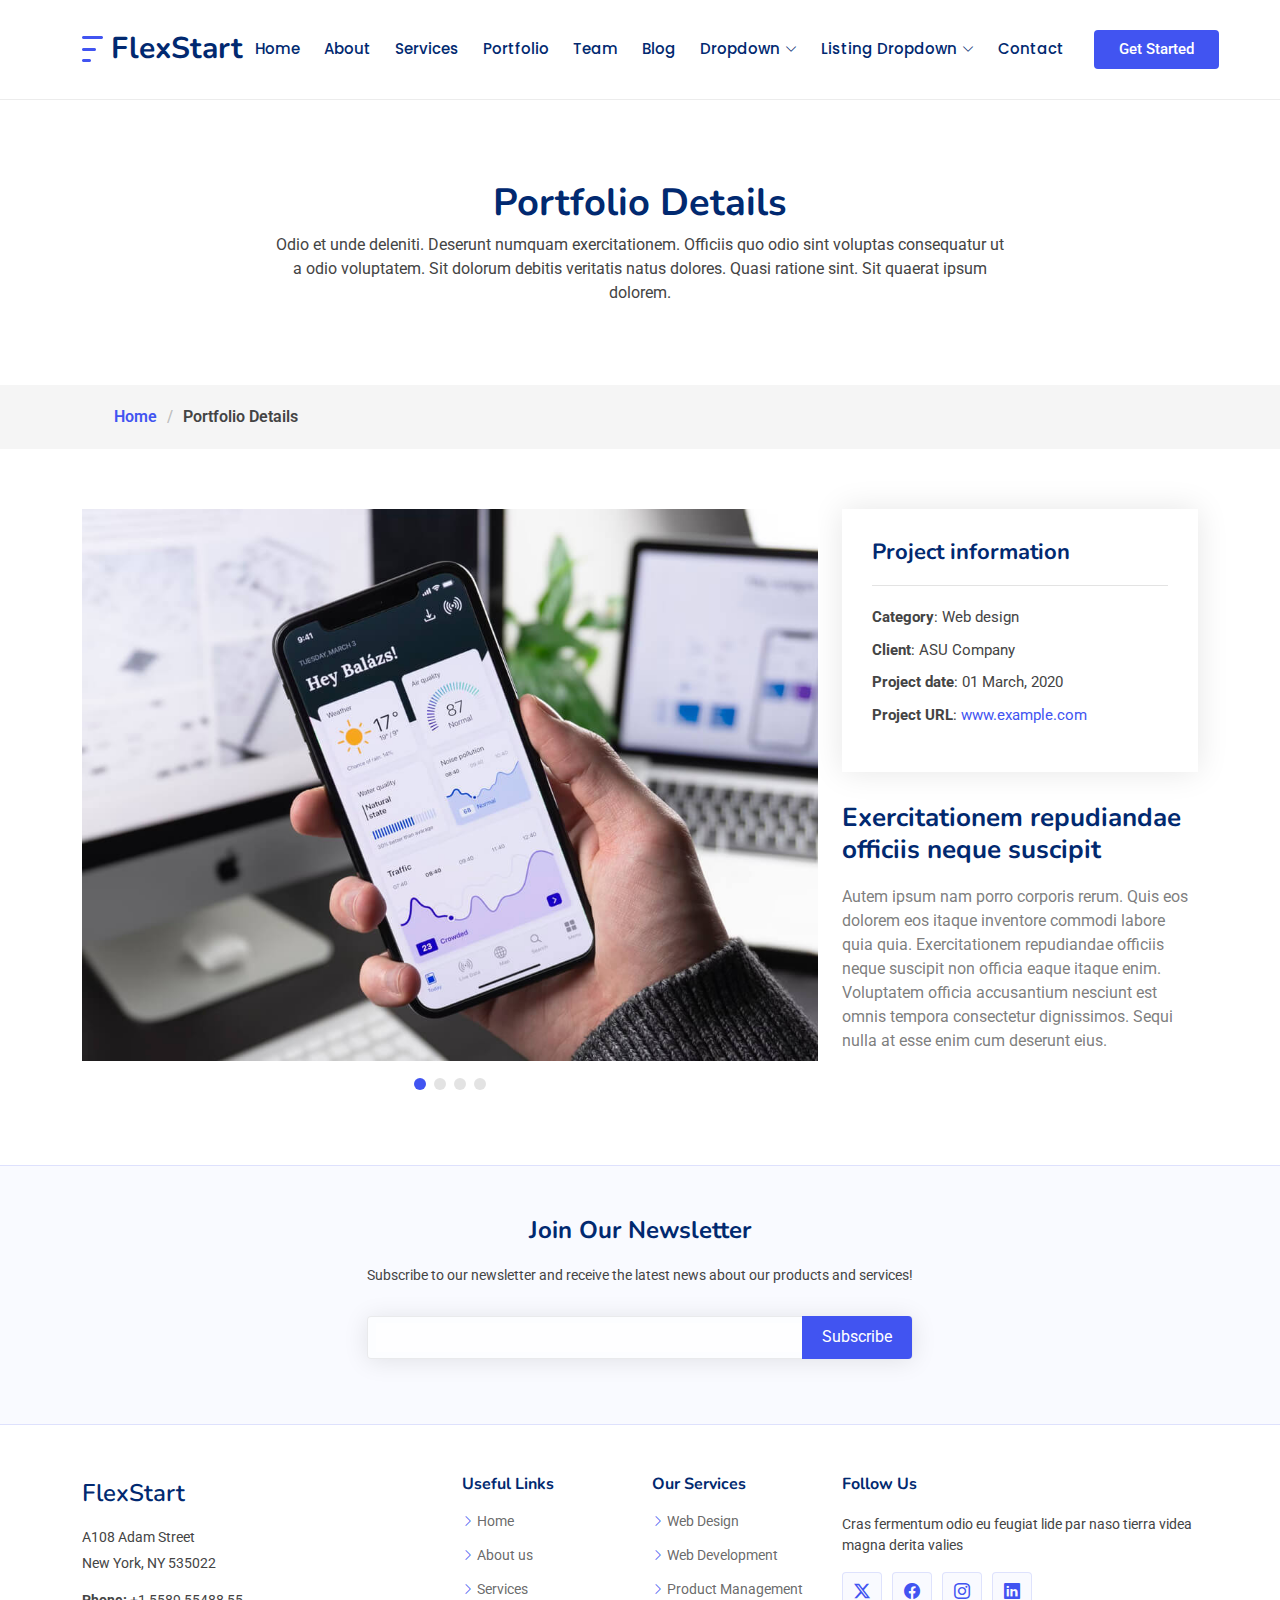
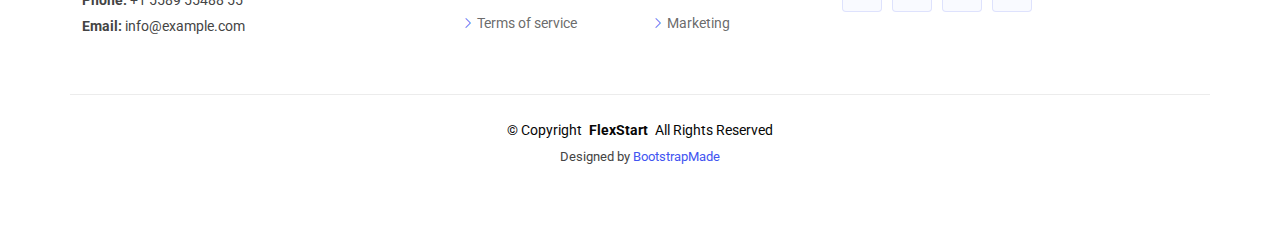
<file: portfolio-details.html>
<!DOCTYPE html>
<html lang="en">

<head>
  <meta charset="utf-8">
  <meta content="width=device-width, initial-scale=1.0" name="viewport">
  <title>Portfolio Details - FlexStart Bootstrap Template</title>
  <meta name="description" content="">
  <meta name="keywords" content="">

  <!-- Favicons -->
  <link href="assets/img/favicon.png" rel="icon">
  <link href="assets/img/apple-touch-icon.png" rel="apple-touch-icon">

  <!-- Fonts -->
  <link href="https://fonts.googleapis.com" rel="preconnect">
  <link href="https://fonts.gstatic.com" rel="preconnect" crossorigin>
  <link href="https://fonts.googleapis.com/css2?family=Roboto:ital,wght@0,100;0,300;0,400;0,500;0,700;0,900;1,100;1,300;1,400;1,500;1,700;1,900&family=Poppins:ital,wght@0,100;0,200;0,300;0,400;0,500;0,600;0,700;0,800;0,900;1,100;1,200;1,300;1,400;1,500;1,600;1,700;1,800;1,900&family=Nunito:ital,wght@0,200;0,300;0,400;0,500;0,600;0,700;0,800;0,900;1,200;1,300;1,400;1,500;1,600;1,700;1,800;1,900&display=swap" rel="stylesheet">

  <!-- Vendor CSS Files -->
  <link href="assets/vendor/bootstrap/css/bootstrap.min.css" rel="stylesheet">
  <link href="assets/vendor/bootstrap-icons/bootstrap-icons.css" rel="stylesheet">
  <link href="assets/vendor/aos/aos.css" rel="stylesheet">
  <link href="assets/vendor/glightbox/css/glightbox.min.css" rel="stylesheet">
  <link href="assets/vendor/swiper/swiper-bundle.min.css" rel="stylesheet">

  <!-- Main CSS File -->
  <link href="assets/css/main.css" rel="stylesheet">

  <!-- =======================================================
  * Template Name: FlexStart
  * Template URL: https://bootstrapmade.com/flexstart-bootstrap-startup-template/
  * Updated: Nov 01 2024 with Bootstrap v5.3.3
  * Author: BootstrapMade.com
  * License: https://bootstrapmade.com/license/
  ======================================================== -->
</head>

<body class="portfolio-details-page">

  <header id="header" class="header d-flex align-items-center sticky-top">
    <div class="container-fluid container-xl position-relative d-flex align-items-center">

      <a href="index.html" class="logo d-flex align-items-center me-auto">
        <!-- Uncomment the line below if you also wish to use an image logo -->
        <img src="assets/img/logo.png" alt="">
        <h1 class="sitename">FlexStart</h1>
      </a>

      <nav id="navmenu" class="navmenu">
        <ul>
          <li><a href="#hero">Home<br></a></li>
          <li><a href="#about">About</a></li>
          <li><a href="#services">Services</a></li>
          <li><a href="#portfolio">Portfolio</a></li>
          <li><a href="#team">Team</a></li>
          <li><a href="blog.html">Blog</a></li>
          <li class="dropdown"><a href="#"><span>Dropdown</span> <i class="bi bi-chevron-down toggle-dropdown"></i></a>
            <ul>
              <li><a href="#">Dropdown 1</a></li>
              <li class="dropdown"><a href="#"><span>Deep Dropdown</span> <i class="bi bi-chevron-down toggle-dropdown"></i></a>
                <ul>
                  <li><a href="#">Deep Dropdown 1</a></li>
                  <li><a href="#">Deep Dropdown 2</a></li>
                  <li><a href="#">Deep Dropdown 3</a></li>
                  <li><a href="#">Deep Dropdown 4</a></li>
                  <li><a href="#">Deep Dropdown 5</a></li>
                </ul>
              </li>
              <li><a href="#">Dropdown 2</a></li>
              <li><a href="#">Dropdown 3</a></li>
              <li><a href="#">Dropdown 4</a></li>
            </ul>
          </li>
          <li class="listing-dropdown"><a href="#"><span>Listing Dropdown</span> <i class="bi bi-chevron-down toggle-dropdown"></i></a>
            <ul>
              <li>
                <a href="#">Column 1 link 1</a>
                <a href="#">Column 1 link 2</a>
                <a href="#">Column 1 link 3</a>
              </li>
              <li>
                <a href="#">Column 2 link 1</a>
                <a href="#">Column 2 link 2</a>
                <a href="#">Column 3 link 3</a>
              </li>
              <li>
                <a href="#">Column 3 link 1</a>
                <a href="#">Column 3 link 2</a>
                <a href="#">Column 3 link 3</a>
              </li>
              <li>
                <a href="#">Column 4 link 1</a>
                <a href="#">Column 4 link 2</a>
                <a href="#">Column 4 link 3</a>
              </li>
              <li>
                <a href="#">Column 5 link 1</a>
                <a href="#">Column 5 link 2</a>
                <a href="#">Column 5 link 3</a>
              </li>
            </ul>
          </li>
          <li><a href="#contact">Contact</a></li>
        </ul>
        <i class="mobile-nav-toggle d-xl-none bi bi-list"></i>
      </nav>

      <a class="btn-getstarted flex-md-shrink-0" href="index.html#about">Get Started</a>

    </div>
  </header>

  <main class="main">

    <!-- Page Title -->
    <div class="page-title">
      <div class="heading">
        <div class="container">
          <div class="row d-flex justify-content-center text-center">
            <div class="col-lg-8">
              <h1>Portfolio Details</h1>
              <p class="mb-0">Odio et unde deleniti. Deserunt numquam exercitationem. Officiis quo odio sint voluptas consequatur ut a odio voluptatem. Sit dolorum debitis veritatis natus dolores. Quasi ratione sint. Sit quaerat ipsum dolorem.</p>
            </div>
          </div>
        </div>
      </div>
      <nav class="breadcrumbs">
        <div class="container">
          <ol>
            <li><a href="index.html">Home</a></li>
            <li class="current">Portfolio Details</li>
          </ol>
        </div>
      </nav>
    </div><!-- End Page Title -->

    <!-- Portfolio Details Section -->
    <section id="portfolio-details" class="portfolio-details section">

      <div class="container" data-aos="fade-up" data-aos-delay="100">

        <div class="row gy-4">

          <div class="col-lg-8">
            <div class="portfolio-details-slider swiper init-swiper">

              <script type="application/json" class="swiper-config">
                {
                  "loop": true,
                  "speed": 600,
                  "autoplay": {
                    "delay": 5000
                  },
                  "slidesPerView": "auto",
                  "pagination": {
                    "el": ".swiper-pagination",
                    "type": "bullets",
                    "clickable": true
                  }
                }
              </script>

              <div class="swiper-wrapper align-items-center">

                <div class="swiper-slide">
                  <img src="assets/img/portfolio/app-1.jpg" alt="">
                </div>

                <div class="swiper-slide">
                  <img src="assets/img/portfolio/product-1.jpg" alt="">
                </div>

                <div class="swiper-slide">
                  <img src="assets/img/portfolio/branding-1.jpg" alt="">
                </div>

                <div class="swiper-slide">
                  <img src="assets/img/portfolio/books-1.jpg" alt="">
                </div>

              </div>
              <div class="swiper-pagination"></div>
            </div>
          </div>

          <div class="col-lg-4">
            <div class="portfolio-info" data-aos="fade-up" data-aos-delay="200">
              <h3>Project information</h3>
              <ul>
                <li><strong>Category</strong>: Web design</li>
                <li><strong>Client</strong>: ASU Company</li>
                <li><strong>Project date</strong>: 01 March, 2020</li>
                <li><strong>Project URL</strong>: <a href="#">www.example.com</a></li>
              </ul>
            </div>
            <div class="portfolio-description" data-aos="fade-up" data-aos-delay="300">
              <h2>Exercitationem repudiandae officiis neque suscipit</h2>
              <p>
                Autem ipsum nam porro corporis rerum. Quis eos dolorem eos itaque inventore commodi labore quia quia. Exercitationem repudiandae officiis neque suscipit non officia eaque itaque enim. Voluptatem officia accusantium nesciunt est omnis tempora consectetur dignissimos. Sequi nulla at esse enim cum deserunt eius.
              </p>
            </div>
          </div>

        </div>

      </div>

    </section><!-- /Portfolio Details Section -->

  </main>

  <footer id="footer" class="footer">

    <div class="footer-newsletter">
      <div class="container">
        <div class="row justify-content-center text-center">
          <div class="col-lg-6">
            <h4>Join Our Newsletter</h4>
            <p>Subscribe to our newsletter and receive the latest news about our products and services!</p>
            <form action="forms/newsletter.php" method="post" class="php-email-form">
              <div class="newsletter-form"><input type="email" name="email"><input type="submit" value="Subscribe"></div>
              <div class="loading">Loading</div>
              <div class="error-message"></div>
              <div class="sent-message">Your subscription request has been sent. Thank you!</div>
            </form>
          </div>
        </div>
      </div>
    </div>

    <div class="container footer-top">
      <div class="row gy-4">
        <div class="col-lg-4 col-md-6 footer-about">
          <a href="index.html" class="d-flex align-items-center">
            <span class="sitename">FlexStart</span>
          </a>
          <div class="footer-contact pt-3">
            <p>A108 Adam Street</p>
            <p>New York, NY 535022</p>
            <p class="mt-3"><strong>Phone:</strong> <span>+1 5589 55488 55</span></p>
            <p><strong>Email:</strong> <span>info@example.com</span></p>
          </div>
        </div>

        <div class="col-lg-2 col-md-3 footer-links">
          <h4>Useful Links</h4>
          <ul>
            <li><i class="bi bi-chevron-right"></i> <a href="#">Home</a></li>
            <li><i class="bi bi-chevron-right"></i> <a href="#">About us</a></li>
            <li><i class="bi bi-chevron-right"></i> <a href="#">Services</a></li>
            <li><i class="bi bi-chevron-right"></i> <a href="#">Terms of service</a></li>
          </ul>
        </div>

        <div class="col-lg-2 col-md-3 footer-links">
          <h4>Our Services</h4>
          <ul>
            <li><i class="bi bi-chevron-right"></i> <a href="#">Web Design</a></li>
            <li><i class="bi bi-chevron-right"></i> <a href="#">Web Development</a></li>
            <li><i class="bi bi-chevron-right"></i> <a href="#">Product Management</a></li>
            <li><i class="bi bi-chevron-right"></i> <a href="#">Marketing</a></li>
          </ul>
        </div>

        <div class="col-lg-4 col-md-12">
          <h4>Follow Us</h4>
          <p>Cras fermentum odio eu feugiat lide par naso tierra videa magna derita valies</p>
          <div class="social-links d-flex">
            <a href=""><i class="bi bi-twitter-x"></i></a>
            <a href=""><i class="bi bi-facebook"></i></a>
            <a href=""><i class="bi bi-instagram"></i></a>
            <a href=""><i class="bi bi-linkedin"></i></a>
          </div>
        </div>

      </div>
    </div>

    <div class="container copyright text-center mt-4">
      <p>© <span>Copyright</span> <strong class="px-1 sitename">FlexStart</strong> <span>All Rights Reserved</span></p>
      <div class="credits">
        <!-- All the links in the footer should remain intact. -->
        <!-- You can delete the links only if you've purchased the pro version. -->
        <!-- Licensing information: https://bootstrapmade.com/license/ -->
        <!-- Purchase the pro version with working PHP/AJAX contact form: [buy-url] -->
        Designed by <a href="https://bootstrapmade.com/">BootstrapMade</a>
      </div>
    </div>

  </footer>

  <!-- Scroll Top -->
  <a href="#" id="scroll-top" class="scroll-top d-flex align-items-center justify-content-center"><i class="bi bi-arrow-up-short"></i></a>

  <!-- Vendor JS Files -->
  <script src="assets/vendor/bootstrap/js/bootstrap.bundle.min.js"></script>
  <script src="assets/vendor/php-email-form/validate.js"></script>
  <script src="assets/vendor/aos/aos.js"></script>
  <script src="assets/vendor/glightbox/js/glightbox.min.js"></script>
  <script src="assets/vendor/purecounter/purecounter_vanilla.js"></script>
  <script src="assets/vendor/imagesloaded/imagesloaded.pkgd.min.js"></script>
  <script src="assets/vendor/isotope-layout/isotope.pkgd.min.js"></script>
  <script src="assets/vendor/swiper/swiper-bundle.min.js"></script>

  <!-- Main JS File -->
  <script src="assets/js/main.js"></script>

</body>

</html>
</file>
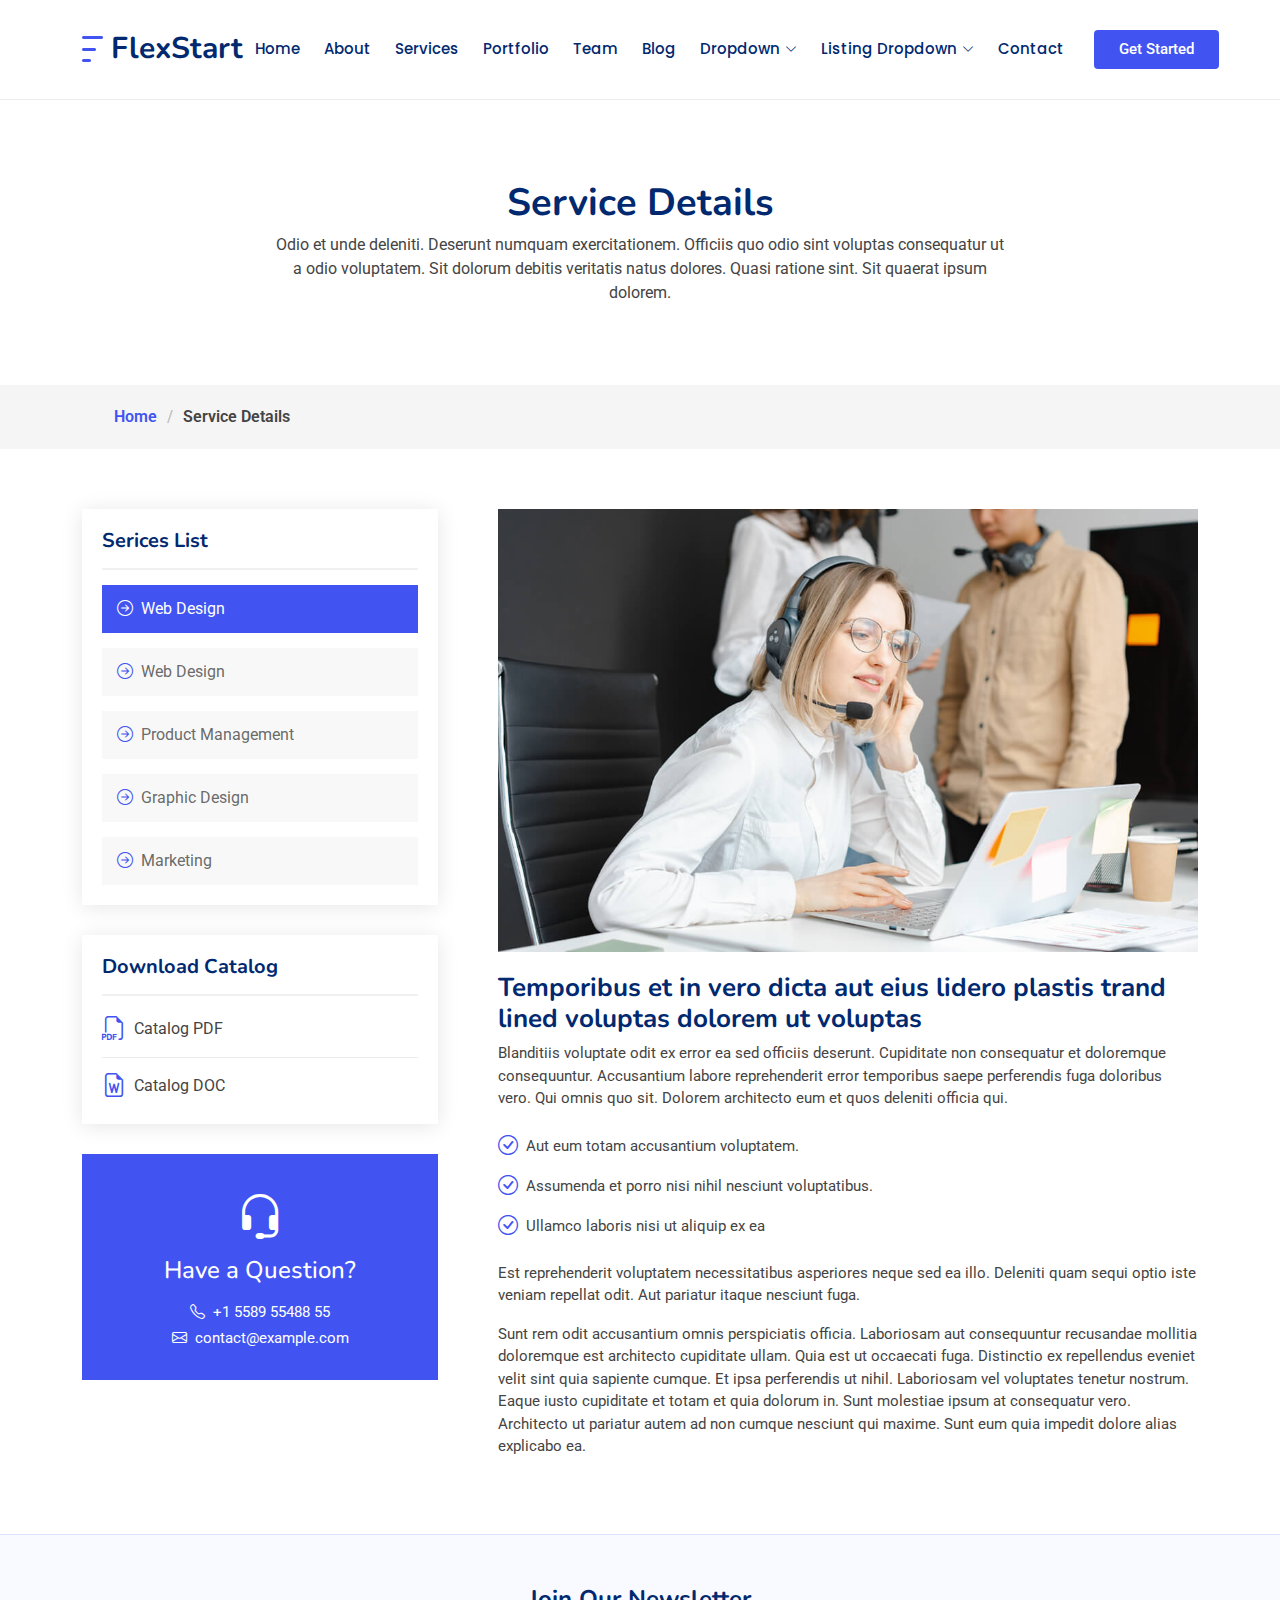
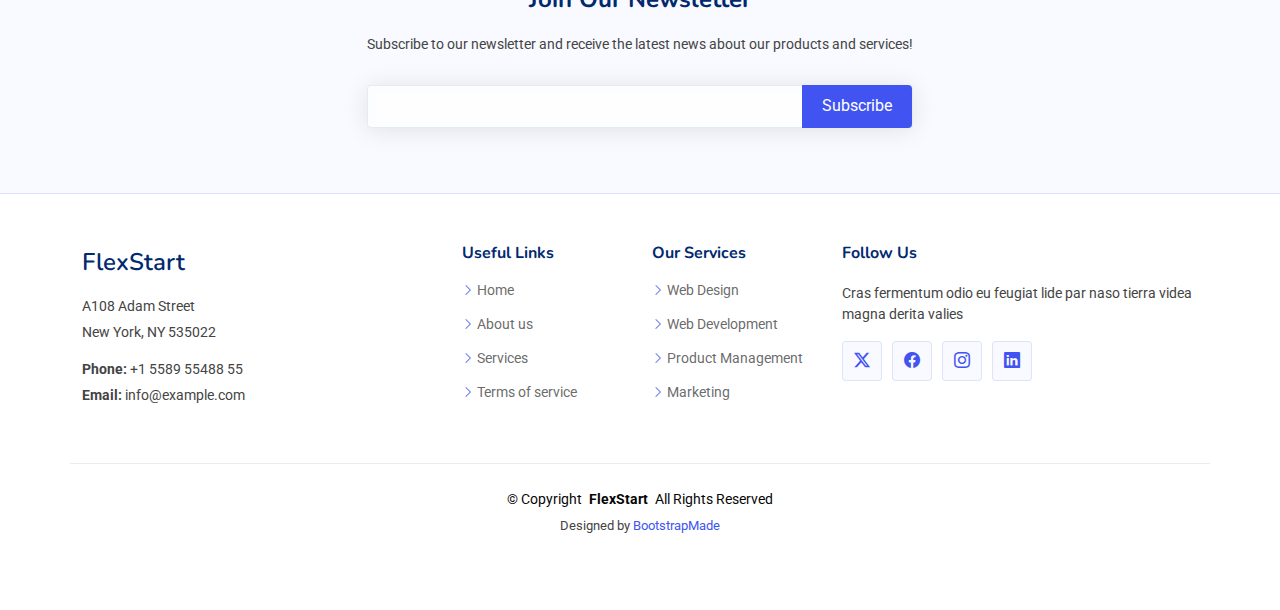
<file: service-details.html>
<!DOCTYPE html>
<html lang="en">

<head>
  <meta charset="utf-8">
  <meta content="width=device-width, initial-scale=1.0" name="viewport">
  <title>Service Details - FlexStart Bootstrap Template</title>
  <meta name="description" content="">
  <meta name="keywords" content="">

  <!-- Favicons -->
  <link href="assets/img/favicon.png" rel="icon">
  <link href="assets/img/apple-touch-icon.png" rel="apple-touch-icon">

  <!-- Fonts -->
  <link href="https://fonts.googleapis.com" rel="preconnect">
  <link href="https://fonts.gstatic.com" rel="preconnect" crossorigin>
  <link href="https://fonts.googleapis.com/css2?family=Roboto:ital,wght@0,100;0,300;0,400;0,500;0,700;0,900;1,100;1,300;1,400;1,500;1,700;1,900&family=Poppins:ital,wght@0,100;0,200;0,300;0,400;0,500;0,600;0,700;0,800;0,900;1,100;1,200;1,300;1,400;1,500;1,600;1,700;1,800;1,900&family=Nunito:ital,wght@0,200;0,300;0,400;0,500;0,600;0,700;0,800;0,900;1,200;1,300;1,400;1,500;1,600;1,700;1,800;1,900&display=swap" rel="stylesheet">

  <!-- Vendor CSS Files -->
  <link href="assets/vendor/bootstrap/css/bootstrap.min.css" rel="stylesheet">
  <link href="assets/vendor/bootstrap-icons/bootstrap-icons.css" rel="stylesheet">
  <link href="assets/vendor/aos/aos.css" rel="stylesheet">
  <link href="assets/vendor/glightbox/css/glightbox.min.css" rel="stylesheet">
  <link href="assets/vendor/swiper/swiper-bundle.min.css" rel="stylesheet">

  <!-- Main CSS File -->
  <link href="assets/css/main.css" rel="stylesheet">

  <!-- =======================================================
  * Template Name: FlexStart
  * Template URL: https://bootstrapmade.com/flexstart-bootstrap-startup-template/
  * Updated: Nov 01 2024 with Bootstrap v5.3.3
  * Author: BootstrapMade.com
  * License: https://bootstrapmade.com/license/
  ======================================================== -->
</head>

<body class="service-details-page">

  <header id="header" class="header d-flex align-items-center sticky-top">
    <div class="container-fluid container-xl position-relative d-flex align-items-center">

      <a href="index.html" class="logo d-flex align-items-center me-auto">
        <!-- Uncomment the line below if you also wish to use an image logo -->
        <img src="assets/img/logo.png" alt="">
        <h1 class="sitename">FlexStart</h1>
      </a>

      <nav id="navmenu" class="navmenu">
        <ul>
          <li><a href="#hero">Home<br></a></li>
          <li><a href="#about">About</a></li>
          <li><a href="#services">Services</a></li>
          <li><a href="#portfolio">Portfolio</a></li>
          <li><a href="#team">Team</a></li>
          <li><a href="blog.html">Blog</a></li>
          <li class="dropdown"><a href="#"><span>Dropdown</span> <i class="bi bi-chevron-down toggle-dropdown"></i></a>
            <ul>
              <li><a href="#">Dropdown 1</a></li>
              <li class="dropdown"><a href="#"><span>Deep Dropdown</span> <i class="bi bi-chevron-down toggle-dropdown"></i></a>
                <ul>
                  <li><a href="#">Deep Dropdown 1</a></li>
                  <li><a href="#">Deep Dropdown 2</a></li>
                  <li><a href="#">Deep Dropdown 3</a></li>
                  <li><a href="#">Deep Dropdown 4</a></li>
                  <li><a href="#">Deep Dropdown 5</a></li>
                </ul>
              </li>
              <li><a href="#">Dropdown 2</a></li>
              <li><a href="#">Dropdown 3</a></li>
              <li><a href="#">Dropdown 4</a></li>
            </ul>
          </li>
          <li class="listing-dropdown"><a href="#"><span>Listing Dropdown</span> <i class="bi bi-chevron-down toggle-dropdown"></i></a>
            <ul>
              <li>
                <a href="#">Column 1 link 1</a>
                <a href="#">Column 1 link 2</a>
                <a href="#">Column 1 link 3</a>
              </li>
              <li>
                <a href="#">Column 2 link 1</a>
                <a href="#">Column 2 link 2</a>
                <a href="#">Column 3 link 3</a>
              </li>
              <li>
                <a href="#">Column 3 link 1</a>
                <a href="#">Column 3 link 2</a>
                <a href="#">Column 3 link 3</a>
              </li>
              <li>
                <a href="#">Column 4 link 1</a>
                <a href="#">Column 4 link 2</a>
                <a href="#">Column 4 link 3</a>
              </li>
              <li>
                <a href="#">Column 5 link 1</a>
                <a href="#">Column 5 link 2</a>
                <a href="#">Column 5 link 3</a>
              </li>
            </ul>
          </li>
          <li><a href="#contact">Contact</a></li>
        </ul>
        <i class="mobile-nav-toggle d-xl-none bi bi-list"></i>
      </nav>

      <a class="btn-getstarted flex-md-shrink-0" href="index.html#about">Get Started</a>

    </div>
  </header>

  <main class="main">

    <!-- Page Title -->
    <div class="page-title">
      <div class="heading">
        <div class="container">
          <div class="row d-flex justify-content-center text-center">
            <div class="col-lg-8">
              <h1>Service Details</h1>
              <p class="mb-0">Odio et unde deleniti. Deserunt numquam exercitationem. Officiis quo odio sint voluptas consequatur ut a odio voluptatem. Sit dolorum debitis veritatis natus dolores. Quasi ratione sint. Sit quaerat ipsum dolorem.</p>
            </div>
          </div>
        </div>
      </div>
      <nav class="breadcrumbs">
        <div class="container">
          <ol>
            <li><a href="index.html">Home</a></li>
            <li class="current">Service Details</li>
          </ol>
        </div>
      </nav>
    </div><!-- End Page Title -->

    <!-- Service Details Section -->
    <section id="service-details" class="service-details section">

      <div class="container">

        <div class="row gy-5">

          <div class="col-lg-4" data-aos="fade-up" data-aos-delay="100">

            <div class="service-box">
              <h4>Serices List</h4>
              <div class="services-list">
                <a href="#" class="active"><i class="bi bi-arrow-right-circle"></i><span>Web Design</span></a>
                <a href="#"><i class="bi bi-arrow-right-circle"></i><span>Web Design</span></a>
                <a href="#"><i class="bi bi-arrow-right-circle"></i><span>Product Management</span></a>
                <a href="#"><i class="bi bi-arrow-right-circle"></i><span>Graphic Design</span></a>
                <a href="#"><i class="bi bi-arrow-right-circle"></i><span>Marketing</span></a>
              </div>
            </div><!-- End Services List -->

            <div class="service-box">
              <h4>Download Catalog</h4>
              <div class="download-catalog">
                <a href="#"><i class="bi bi-filetype-pdf"></i><span>Catalog PDF</span></a>
                <a href="#"><i class="bi bi-file-earmark-word"></i><span>Catalog DOC</span></a>
              </div>
            </div><!-- End Services List -->

            <div class="help-box d-flex flex-column justify-content-center align-items-center">
              <i class="bi bi-headset help-icon"></i>
              <h4>Have a Question?</h4>
              <p class="d-flex align-items-center mt-2 mb-0"><i class="bi bi-telephone me-2"></i> <span>+1 5589 55488 55</span></p>
              <p class="d-flex align-items-center mt-1 mb-0"><i class="bi bi-envelope me-2"></i> <a href="mailto:contact@example.com">contact@example.com</a></p>
            </div>

          </div>

          <div class="col-lg-8 ps-lg-5" data-aos="fade-up" data-aos-delay="200">
            <img src="assets/img/services.jpg" alt="" class="img-fluid services-img">
            <h3>Temporibus et in vero dicta aut eius lidero plastis trand lined voluptas dolorem ut voluptas</h3>
            <p>
              Blanditiis voluptate odit ex error ea sed officiis deserunt. Cupiditate non consequatur et doloremque consequuntur. Accusantium labore reprehenderit error temporibus saepe perferendis fuga doloribus vero. Qui omnis quo sit. Dolorem architecto eum et quos deleniti officia qui.
            </p>
            <ul>
              <li><i class="bi bi-check-circle"></i> <span>Aut eum totam accusantium voluptatem.</span></li>
              <li><i class="bi bi-check-circle"></i> <span>Assumenda et porro nisi nihil nesciunt voluptatibus.</span></li>
              <li><i class="bi bi-check-circle"></i> <span>Ullamco laboris nisi ut aliquip ex ea</span></li>
            </ul>
            <p>
              Est reprehenderit voluptatem necessitatibus asperiores neque sed ea illo. Deleniti quam sequi optio iste veniam repellat odit. Aut pariatur itaque nesciunt fuga.
            </p>
            <p>
              Sunt rem odit accusantium omnis perspiciatis officia. Laboriosam aut consequuntur recusandae mollitia doloremque est architecto cupiditate ullam. Quia est ut occaecati fuga. Distinctio ex repellendus eveniet velit sint quia sapiente cumque. Et ipsa perferendis ut nihil. Laboriosam vel voluptates tenetur nostrum. Eaque iusto cupiditate et totam et quia dolorum in. Sunt molestiae ipsum at consequatur vero. Architecto ut pariatur autem ad non cumque nesciunt qui maxime. Sunt eum quia impedit dolore alias explicabo ea.
            </p>
          </div>

        </div>

      </div>

    </section><!-- /Service Details Section -->

  </main>

  <footer id="footer" class="footer">

    <div class="footer-newsletter">
      <div class="container">
        <div class="row justify-content-center text-center">
          <div class="col-lg-6">
            <h4>Join Our Newsletter</h4>
            <p>Subscribe to our newsletter and receive the latest news about our products and services!</p>
            <form action="forms/newsletter.php" method="post" class="php-email-form">
              <div class="newsletter-form"><input type="email" name="email"><input type="submit" value="Subscribe"></div>
              <div class="loading">Loading</div>
              <div class="error-message"></div>
              <div class="sent-message">Your subscription request has been sent. Thank you!</div>
            </form>
          </div>
        </div>
      </div>
    </div>

    <div class="container footer-top">
      <div class="row gy-4">
        <div class="col-lg-4 col-md-6 footer-about">
          <a href="index.html" class="d-flex align-items-center">
            <span class="sitename">FlexStart</span>
          </a>
          <div class="footer-contact pt-3">
            <p>A108 Adam Street</p>
            <p>New York, NY 535022</p>
            <p class="mt-3"><strong>Phone:</strong> <span>+1 5589 55488 55</span></p>
            <p><strong>Email:</strong> <span>info@example.com</span></p>
          </div>
        </div>

        <div class="col-lg-2 col-md-3 footer-links">
          <h4>Useful Links</h4>
          <ul>
            <li><i class="bi bi-chevron-right"></i> <a href="#">Home</a></li>
            <li><i class="bi bi-chevron-right"></i> <a href="#">About us</a></li>
            <li><i class="bi bi-chevron-right"></i> <a href="#">Services</a></li>
            <li><i class="bi bi-chevron-right"></i> <a href="#">Terms of service</a></li>
          </ul>
        </div>

        <div class="col-lg-2 col-md-3 footer-links">
          <h4>Our Services</h4>
          <ul>
            <li><i class="bi bi-chevron-right"></i> <a href="#">Web Design</a></li>
            <li><i class="bi bi-chevron-right"></i> <a href="#">Web Development</a></li>
            <li><i class="bi bi-chevron-right"></i> <a href="#">Product Management</a></li>
            <li><i class="bi bi-chevron-right"></i> <a href="#">Marketing</a></li>
          </ul>
        </div>

        <div class="col-lg-4 col-md-12">
          <h4>Follow Us</h4>
          <p>Cras fermentum odio eu feugiat lide par naso tierra videa magna derita valies</p>
          <div class="social-links d-flex">
            <a href=""><i class="bi bi-twitter-x"></i></a>
            <a href=""><i class="bi bi-facebook"></i></a>
            <a href=""><i class="bi bi-instagram"></i></a>
            <a href=""><i class="bi bi-linkedin"></i></a>
          </div>
        </div>

      </div>
    </div>

    <div class="container copyright text-center mt-4">
      <p>© <span>Copyright</span> <strong class="px-1 sitename">FlexStart</strong> <span>All Rights Reserved</span></p>
      <div class="credits">
        <!-- All the links in the footer should remain intact. -->
        <!-- You can delete the links only if you've purchased the pro version. -->
        <!-- Licensing information: https://bootstrapmade.com/license/ -->
        <!-- Purchase the pro version with working PHP/AJAX contact form: [buy-url] -->
        Designed by <a href="https://bootstrapmade.com/">BootstrapMade</a>
      </div>
    </div>

  </footer>

  <!-- Scroll Top -->
  <a href="#" id="scroll-top" class="scroll-top d-flex align-items-center justify-content-center"><i class="bi bi-arrow-up-short"></i></a>

  <!-- Vendor JS Files -->
  <script src="assets/vendor/bootstrap/js/bootstrap.bundle.min.js"></script>
  <script src="assets/vendor/php-email-form/validate.js"></script>
  <script src="assets/vendor/aos/aos.js"></script>
  <script src="assets/vendor/glightbox/js/glightbox.min.js"></script>
  <script src="assets/vendor/purecounter/purecounter_vanilla.js"></script>
  <script src="assets/vendor/imagesloaded/imagesloaded.pkgd.min.js"></script>
  <script src="assets/vendor/isotope-layout/isotope.pkgd.min.js"></script>
  <script src="assets/vendor/swiper/swiper-bundle.min.js"></script>

  <!-- Main JS File -->
  <script src="assets/js/main.js"></script>

</body>

</html>
</file>
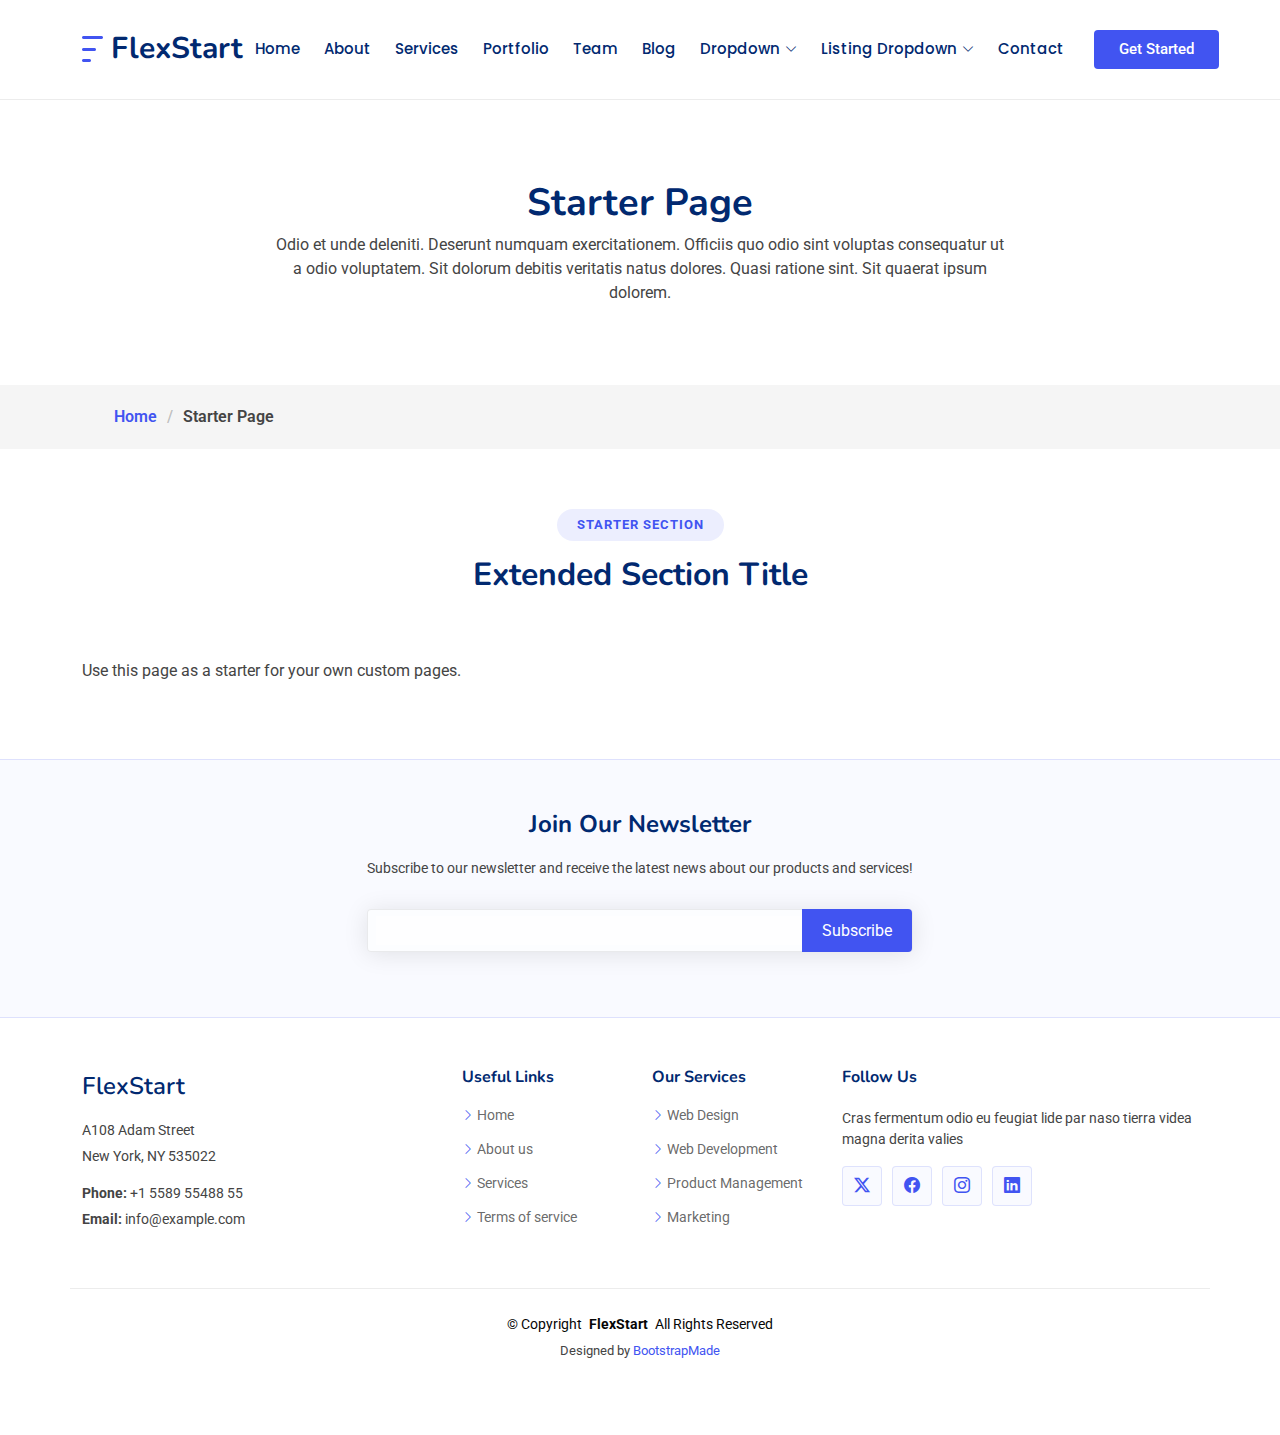
<file: starter-page.html>
<!DOCTYPE html>
<html lang="en">

<head>
  <meta charset="utf-8">
  <meta content="width=device-width, initial-scale=1.0" name="viewport">
  <title>Starter Page - FlexStart Bootstrap Template</title>
  <meta name="description" content="">
  <meta name="keywords" content="">

  <!-- Favicons -->
  <link href="assets/img/favicon.png" rel="icon">
  <link href="assets/img/apple-touch-icon.png" rel="apple-touch-icon">

  <!-- Fonts -->
  <link href="https://fonts.googleapis.com" rel="preconnect">
  <link href="https://fonts.gstatic.com" rel="preconnect" crossorigin>
  <link href="https://fonts.googleapis.com/css2?family=Roboto:ital,wght@0,100;0,300;0,400;0,500;0,700;0,900;1,100;1,300;1,400;1,500;1,700;1,900&family=Poppins:ital,wght@0,100;0,200;0,300;0,400;0,500;0,600;0,700;0,800;0,900;1,100;1,200;1,300;1,400;1,500;1,600;1,700;1,800;1,900&family=Nunito:ital,wght@0,200;0,300;0,400;0,500;0,600;0,700;0,800;0,900;1,200;1,300;1,400;1,500;1,600;1,700;1,800;1,900&display=swap" rel="stylesheet">

  <!-- Vendor CSS Files -->
  <link href="assets/vendor/bootstrap/css/bootstrap.min.css" rel="stylesheet">
  <link href="assets/vendor/bootstrap-icons/bootstrap-icons.css" rel="stylesheet">
  <link href="assets/vendor/aos/aos.css" rel="stylesheet">
  <link href="assets/vendor/glightbox/css/glightbox.min.css" rel="stylesheet">
  <link href="assets/vendor/swiper/swiper-bundle.min.css" rel="stylesheet">

  <!-- Main CSS File -->
  <link href="assets/css/main.css" rel="stylesheet">

  <!-- =======================================================
  * Template Name: FlexStart
  * Template URL: https://bootstrapmade.com/flexstart-bootstrap-startup-template/
  * Updated: Nov 01 2024 with Bootstrap v5.3.3
  * Author: BootstrapMade.com
  * License: https://bootstrapmade.com/license/
  ======================================================== -->
</head>

<body class="starter-page-page">

  <header id="header" class="header d-flex align-items-center sticky-top">
    <div class="container-fluid container-xl position-relative d-flex align-items-center">

      <a href="index.html" class="logo d-flex align-items-center me-auto">
        <!-- Uncomment the line below if you also wish to use an image logo -->
        <img src="assets/img/logo.png" alt="">
        <h1 class="sitename">FlexStart</h1>
      </a>

      <nav id="navmenu" class="navmenu">
        <ul>
          <li><a href="#hero">Home<br></a></li>
          <li><a href="#about">About</a></li>
          <li><a href="#services">Services</a></li>
          <li><a href="#portfolio">Portfolio</a></li>
          <li><a href="#team">Team</a></li>
          <li><a href="blog.html">Blog</a></li>
          <li class="dropdown"><a href="#"><span>Dropdown</span> <i class="bi bi-chevron-down toggle-dropdown"></i></a>
            <ul>
              <li><a href="#">Dropdown 1</a></li>
              <li class="dropdown"><a href="#"><span>Deep Dropdown</span> <i class="bi bi-chevron-down toggle-dropdown"></i></a>
                <ul>
                  <li><a href="#">Deep Dropdown 1</a></li>
                  <li><a href="#">Deep Dropdown 2</a></li>
                  <li><a href="#">Deep Dropdown 3</a></li>
                  <li><a href="#">Deep Dropdown 4</a></li>
                  <li><a href="#">Deep Dropdown 5</a></li>
                </ul>
              </li>
              <li><a href="#">Dropdown 2</a></li>
              <li><a href="#">Dropdown 3</a></li>
              <li><a href="#">Dropdown 4</a></li>
            </ul>
          </li>
          <li class="listing-dropdown"><a href="#"><span>Listing Dropdown</span> <i class="bi bi-chevron-down toggle-dropdown"></i></a>
            <ul>
              <li>
                <a href="#">Column 1 link 1</a>
                <a href="#">Column 1 link 2</a>
                <a href="#">Column 1 link 3</a>
              </li>
              <li>
                <a href="#">Column 2 link 1</a>
                <a href="#">Column 2 link 2</a>
                <a href="#">Column 3 link 3</a>
              </li>
              <li>
                <a href="#">Column 3 link 1</a>
                <a href="#">Column 3 link 2</a>
                <a href="#">Column 3 link 3</a>
              </li>
              <li>
                <a href="#">Column 4 link 1</a>
                <a href="#">Column 4 link 2</a>
                <a href="#">Column 4 link 3</a>
              </li>
              <li>
                <a href="#">Column 5 link 1</a>
                <a href="#">Column 5 link 2</a>
                <a href="#">Column 5 link 3</a>
              </li>
            </ul>
          </li>
          <li><a href="#contact">Contact</a></li>
        </ul>
        <i class="mobile-nav-toggle d-xl-none bi bi-list"></i>
      </nav>

      <a class="btn-getstarted flex-md-shrink-0" href="index.html#about">Get Started</a>

    </div>
  </header>

  <main class="main">

    <!-- Page Title -->
    <div class="page-title">
      <div class="heading">
        <div class="container">
          <div class="row d-flex justify-content-center text-center">
            <div class="col-lg-8">
              <h1>Starter Page</h1>
              <p class="mb-0">Odio et unde deleniti. Deserunt numquam exercitationem. Officiis quo odio sint voluptas consequatur ut a odio voluptatem. Sit dolorum debitis veritatis natus dolores. Quasi ratione sint. Sit quaerat ipsum dolorem.</p>
            </div>
          </div>
        </div>
      </div>
      <nav class="breadcrumbs">
        <div class="container">
          <ol>
            <li><a href="index.html">Home</a></li>
            <li class="current">Starter Page</li>
          </ol>
        </div>
      </nav>
    </div><!-- End Page Title -->

    <!-- Starter Section Section -->
    <section id="starter-section" class="starter-section section">

      <!-- Section Title -->
      <div class="container section-title" data-aos="fade-up">
        <h2>Starter Section</h2>
        <p>Extended Section Title</p>
      </div><!-- End Section Title -->

      <div class="container" data-aos="fade-up">
        <p>Use this page as a starter for your own custom pages.</p>
      </div>

    </section><!-- /Starter Section Section -->

  </main>

  <footer id="footer" class="footer">

    <div class="footer-newsletter">
      <div class="container">
        <div class="row justify-content-center text-center">
          <div class="col-lg-6">
            <h4>Join Our Newsletter</h4>
            <p>Subscribe to our newsletter and receive the latest news about our products and services!</p>
            <form action="forms/newsletter.php" method="post" class="php-email-form">
              <div class="newsletter-form"><input type="email" name="email"><input type="submit" value="Subscribe"></div>
              <div class="loading">Loading</div>
              <div class="error-message"></div>
              <div class="sent-message">Your subscription request has been sent. Thank you!</div>
            </form>
          </div>
        </div>
      </div>
    </div>

    <div class="container footer-top">
      <div class="row gy-4">
        <div class="col-lg-4 col-md-6 footer-about">
          <a href="index.html" class="d-flex align-items-center">
            <span class="sitename">FlexStart</span>
          </a>
          <div class="footer-contact pt-3">
            <p>A108 Adam Street</p>
            <p>New York, NY 535022</p>
            <p class="mt-3"><strong>Phone:</strong> <span>+1 5589 55488 55</span></p>
            <p><strong>Email:</strong> <span>info@example.com</span></p>
          </div>
        </div>

        <div class="col-lg-2 col-md-3 footer-links">
          <h4>Useful Links</h4>
          <ul>
            <li><i class="bi bi-chevron-right"></i> <a href="#">Home</a></li>
            <li><i class="bi bi-chevron-right"></i> <a href="#">About us</a></li>
            <li><i class="bi bi-chevron-right"></i> <a href="#">Services</a></li>
            <li><i class="bi bi-chevron-right"></i> <a href="#">Terms of service</a></li>
          </ul>
        </div>

        <div class="col-lg-2 col-md-3 footer-links">
          <h4>Our Services</h4>
          <ul>
            <li><i class="bi bi-chevron-right"></i> <a href="#">Web Design</a></li>
            <li><i class="bi bi-chevron-right"></i> <a href="#">Web Development</a></li>
            <li><i class="bi bi-chevron-right"></i> <a href="#">Product Management</a></li>
            <li><i class="bi bi-chevron-right"></i> <a href="#">Marketing</a></li>
          </ul>
        </div>

        <div class="col-lg-4 col-md-12">
          <h4>Follow Us</h4>
          <p>Cras fermentum odio eu feugiat lide par naso tierra videa magna derita valies</p>
          <div class="social-links d-flex">
            <a href=""><i class="bi bi-twitter-x"></i></a>
            <a href=""><i class="bi bi-facebook"></i></a>
            <a href=""><i class="bi bi-instagram"></i></a>
            <a href=""><i class="bi bi-linkedin"></i></a>
          </div>
        </div>

      </div>
    </div>

    <div class="container copyright text-center mt-4">
      <p>© <span>Copyright</span> <strong class="px-1 sitename">FlexStart</strong> <span>All Rights Reserved</span></p>
      <div class="credits">
        <!-- All the links in the footer should remain intact. -->
        <!-- You can delete the links only if you've purchased the pro version. -->
        <!-- Licensing information: https://bootstrapmade.com/license/ -->
        <!-- Purchase the pro version with working PHP/AJAX contact form: [buy-url] -->
        Designed by <a href="https://bootstrapmade.com/">BootstrapMade</a>
      </div>
    </div>

  </footer>

  <!-- Scroll Top -->
  <a href="#" id="scroll-top" class="scroll-top d-flex align-items-center justify-content-center"><i class="bi bi-arrow-up-short"></i></a>

  <!-- Vendor JS Files -->
  <script src="assets/vendor/bootstrap/js/bootstrap.bundle.min.js"></script>
  <script src="assets/vendor/php-email-form/validate.js"></script>
  <script src="assets/vendor/aos/aos.js"></script>
  <script src="assets/vendor/glightbox/js/glightbox.min.js"></script>
  <script src="assets/vendor/purecounter/purecounter_vanilla.js"></script>
  <script src="assets/vendor/imagesloaded/imagesloaded.pkgd.min.js"></script>
  <script src="assets/vendor/isotope-layout/isotope.pkgd.min.js"></script>
  <script src="assets/vendor/swiper/swiper-bundle.min.js"></script>

  <!-- Main JS File -->
  <script src="assets/js/main.js"></script>

</body>

</html>
</file>
<file: assets/css/main.css>
/**
* Template Name: FlexStart
* Template URL: https://bootstrapmade.com/flexstart-bootstrap-startup-template/
* Updated: Nov 01 2024 with Bootstrap v5.3.3
* Author: BootstrapMade.com
* License: https://bootstrapmade.com/license/
*/

/*--------------------------------------------------------------
# Font & Color Variables
# Help: https://bootstrapmade.com/color-system/
--------------------------------------------------------------*/
/* Fonts */
:root {
  --default-font: "Roboto",  system-ui, -apple-system, "Segoe UI", Roboto, "Helvetica Neue", Arial, "Noto Sans", "Liberation Sans", sans-serif, "Apple Color Emoji", "Segoe UI Emoji", "Segoe UI Symbol", "Noto Color Emoji";
  --heading-font: "Nunito",  sans-serif;
  --nav-font: "Poppins",  sans-serif;
}

/* Global Colors - The following color variables are used throughout the website. Updating them here will change the color scheme of the entire website */
:root { 
  --background-color: #ffffff; /* Background color for the entire website, including individual sections */
  --default-color: #444444; /* Default color used for the majority of the text content across the entire website */
  --heading-color: #012970; /* Color for headings, subheadings and title throughout the website */
  --accent-color: #4154f1; /* Accent color that represents your brand on the website. It's used for buttons, links, and other elements that need to stand out */
  --surface-color: #ffffff; /* The surface color is used as a background of boxed elements within sections, such as cards, icon boxes, or other elements that require a visual separation from the global background. */
  --contrast-color: #ffffff; /* Contrast color for text, ensuring readability against backgrounds of accent, heading, or default colors. */
}

/* Nav Menu Colors - The following color variables are used specifically for the navigation menu. They are separate from the global colors to allow for more customization options */
:root {
  --nav-color: #012970;  /* The default color of the main navmenu links */
  --nav-hover-color: #4154f1; /* Applied to main navmenu links when they are hovered over or active */
  --nav-mobile-background-color: #ffffff; /* Used as the background color for mobile navigation menu */
  --nav-dropdown-background-color: #ffffff; /* Used as the background color for dropdown items that appear when hovering over primary navigation items */
  --nav-dropdown-color: #212529; /* Used for navigation links of the dropdown items in the navigation menu. */
  --nav-dropdown-hover-color: #4154f1; /* Similar to --nav-hover-color, this color is applied to dropdown navigation links when they are hovered over. */
}

/* Color Presets - These classes override global colors when applied to any section or element, providing reuse of the sam color scheme. */

.light-background {
  --background-color: #f9f9f9;
  --surface-color: #ffffff;
}

.dark-background {
  --background-color: #060606;
  --default-color: #ffffff;
  --heading-color: #ffffff;
  --surface-color: #252525;
  --contrast-color: #ffffff;
}

/* Smooth scroll */
:root {
  scroll-behavior: smooth;
}

/*--------------------------------------------------------------
# General Styling & Shared Classes
--------------------------------------------------------------*/
body {
  color: var(--default-color);
  background-color: var(--background-color);
  font-family: var(--default-font);
}

a {
  color: var(--accent-color);
  text-decoration: none;
  transition: 0.3s;
}

a:hover {
  color: color-mix(in srgb, var(--accent-color), transparent 25%);
  text-decoration: none;
}

h1,
h2,
h3,
h4,
h5,
h6 {
  color: var(--heading-color);
  font-family: var(--heading-font);
}

/* Estilos para o botão do WhatsApp */
.whatsapp-button {
  position: fixed;
  left: 20px;
  bottom: 20px;
  z-index: 1000;
}

.whatsapp-button a {
  display: block;
  width: 50px;
  height: 50px;
  background-color: rgb(0, 255, 94);
  border-radius: 50%;
  text-align: center;
  line-height: 50px;
  box-shadow: 0 0 10px rgba(37, 211, 102, 0.9);
  color: var(--color-white);
  font-size: 24px;
  text-decoration: none;
}

/* PHP Email Form Messages
------------------------------*/
.php-email-form .error-message {
  display: none;
  background: #df1529;
  color: #ffffff;
  text-align: left;
  padding: 15px;
  margin-bottom: 24px;
  font-weight: 600;
}

.php-email-form .sent-message {
  display: none;
  color: #ffffff;
  background: #059652;
  text-align: center;
  padding: 15px;
  margin-bottom: 24px;
  font-weight: 600;
}

.php-email-form .loading {
  display: none;
  background: var(--surface-color);
  text-align: center;
  padding: 15px;
  margin-bottom: 24px;
}

.php-email-form .loading:before {
  content: "";
  display: inline-block;
  border-radius: 50%;
  width: 24px;
  height: 24px;
  margin: 0 10px -6px 0;
  border: 3px solid var(--accent-color);
  border-top-color: var(--surface-color);
  animation: php-email-form-loading 1s linear infinite;
}

@keyframes php-email-form-loading {
  0% {
    transform: rotate(0deg);
  }

  100% {
    transform: rotate(360deg);
  }
}

/*--------------------------------------------------------------
# Global Header
--------------------------------------------------------------*/
.header {
  color: var(--default-color);
  background-color: var(--background-color);
  padding: 20px 0;
  transition: all 0.5s;
  z-index: 997;
}

.header .logo {
  line-height: 1;
}

.header .logo img {
  max-height: 36px;
  margin-right: 8px;
}

.header .logo h1 {
  font-size: 30px;
  margin: 0;
  font-weight: 700;
  color: var(--heading-color);
}

.header .btn-getstarted,
.header .btn-getstarted:focus {
  color: var(--contrast-color);
  background: var(--accent-color);
  font-size: 15px;
  padding: 8px 25px;
  margin: 0 0 0 30px;
  border-radius: 4px;
  transition: 0.3s;
  font-weight: 500;
}

.header .btn-getstarted:hover,
.header .btn-getstarted:focus:hover {
  color: var(--contrast-color);
  background: color-mix(in srgb, var(--accent-color), transparent 15%);
}

@media (max-width: 1200px) {
  .header .logo {
    order: 1;
  }

  .header .btn-getstarted {
    order: 2;
    margin: 0 15px 0 0;
    padding: 6px 15px;
  }

  .header .navmenu {
    order: 3;
  }
}

.scrolled .header {
  box-shadow: 0px 0 18px rgba(0, 0, 0, 0.1);
}

/* Index Page Header
------------------------------*/
.index-page .header {
  --background-color: rgba(255, 255, 255, 0);
}

/* Index Page Header on Scroll
------------------------------*/
.index-page.scrolled .header {
  --background-color: #ffffff;
}

/*--------------------------------------------------------------
# Navigation Menu
--------------------------------------------------------------*/
/* Navmenu - Desktop */
@media (min-width: 1200px) {
  .navmenu {
    padding: 0;
  }

  .navmenu ul {
    margin: 0;
    padding: 0;
    display: flex;
    list-style: none;
    align-items: center;
  }

  .navmenu li {
    position: relative;
  }

  .navmenu a,
  .navmenu a:focus {
    color: var(--nav-color);
    padding: 18px 12px;
    font-size: 15px;
    font-family: var(--nav-font);
    font-weight: 500;
    display: flex;
    align-items: center;
    justify-content: space-between;
    white-space: nowrap;
    transition: 0.3s;
  }

  .navmenu a i,
  .navmenu a:focus i {
    font-size: 12px;
    line-height: 0;
    margin-left: 5px;
    transition: 0.3s;
  }

  .navmenu li:last-child a {
    padding-right: 0;
  }

  .navmenu li:hover>a,
  .navmenu .active,
  .navmenu .active:focus {
    color: var(--nav-hover-color);
  }

  .navmenu .dropdown ul {
    margin: 0;
    padding: 10px 0;
    background: var(--nav-dropdown-background-color);
    display: block;
    position: absolute;
    visibility: hidden;
    left: 14px;
    top: 130%;
    opacity: 0;
    transition: 0.3s;
    border-radius: 4px;
    z-index: 99;
    box-shadow: 0px 0px 30px rgba(0, 0, 0, 0.1);
  }

  .navmenu .dropdown ul li {
    min-width: 200px;
  }

  .navmenu .dropdown ul a {
    padding: 10px 20px;
    font-size: 15px;
    text-transform: none;
    color: var(--nav-dropdown-color);
  }

  .navmenu .dropdown ul a i {
    font-size: 12px;
  }

  .navmenu .dropdown ul a:hover,
  .navmenu .dropdown ul .active:hover,
  .navmenu .dropdown ul li:hover>a {
    color: var(--nav-dropdown-hover-color);
  }

  .navmenu .dropdown:hover>ul {
    opacity: 1;
    top: 100%;
    visibility: visible;
  }

  .navmenu .dropdown .dropdown ul {
    top: 0;
    left: -90%;
    visibility: hidden;
  }

  .navmenu .dropdown .dropdown:hover>ul {
    opacity: 1;
    top: 0;
    left: -100%;
    visibility: visible;
  }
}

/* Navmenu - Mobile */
@media (max-width: 1199px) {
  .mobile-nav-toggle {
    color: var(--nav-color);
    font-size: 28px;
    line-height: 0;
    margin-right: 10px;
    cursor: pointer;
    transition: color 0.3s;
  }

  .navmenu {
    padding: 0;
    z-index: 9997;
  }

  .navmenu ul {
    display: none;
    list-style: none;
    position: absolute;
    inset: 60px 20px 20px 20px;
    padding: 10px 0;
    margin: 0;
    border-radius: 6px;
    background-color: var(--nav-mobile-background-color);
    overflow-y: auto;
    transition: 0.3s;
    z-index: 9998;
    box-shadow: 0px 0px 30px rgba(0, 0, 0, 0.1);
  }

  .navmenu a,
  .navmenu a:focus {
    color: var(--nav-dropdown-color);
    padding: 10px 20px;
    font-family: var(--nav-font);
    font-size: 17px;
    font-weight: 500;
    display: flex;
    align-items: center;
    justify-content: space-between;
    white-space: nowrap;
    transition: 0.3s;
  }

  .navmenu a i,
  .navmenu a:focus i {
    font-size: 12px;
    line-height: 0;
    margin-left: 5px;
    width: 30px;
    height: 30px;
    display: flex;
    align-items: center;
    justify-content: center;
    border-radius: 50%;
    transition: 0.3s;
    background-color: color-mix(in srgb, var(--accent-color), transparent 90%);
  }

  .navmenu a i:hover,
  .navmenu a:focus i:hover {
    background-color: var(--accent-color);
    color: var(--contrast-color);
  }

  .navmenu a:hover,
  .navmenu .active,
  .navmenu .active:focus {
    color: var(--nav-dropdown-hover-color);
  }

  .navmenu .active i,
  .navmenu .active:focus i {
    background-color: var(--accent-color);
    color: var(--contrast-color);
    transform: rotate(180deg);
  }

  .navmenu .dropdown ul {
    position: static;
    display: none;
    z-index: 99;
    padding: 10px 0;
    margin: 10px 20px;
    background-color: var(--nav-dropdown-background-color);
    border: 1px solid color-mix(in srgb, var(--default-color), transparent 90%);
    box-shadow: none;
    transition: all 0.5s ease-in-out;
  }

  .navmenu .dropdown ul ul {
    background-color: rgba(33, 37, 41, 0.1);
  }

  .navmenu .dropdown>.dropdown-active {
    display: block;
    background-color: rgba(33, 37, 41, 0.03);
  }

  .mobile-nav-active {
    overflow: hidden;
  }

  .mobile-nav-active .mobile-nav-toggle {
    color: #fff;
    position: absolute;
    font-size: 32px;
    top: 15px;
    right: 15px;
    margin-right: 0;
    z-index: 9999;
  }

  .mobile-nav-active .navmenu {
    position: fixed;
    overflow: hidden;
    inset: 0;
    background: rgba(33, 37, 41, 0.8);
    transition: 0.3s;
  }

  .mobile-nav-active .navmenu>ul {
    display: block;
  }
}

/* Listing Dropdown - Desktop */
@media (min-width: 1200px) {
  .navmenu .listing-dropdown {
    position: static;
  }

  .navmenu .listing-dropdown ul {
    margin: 0;
    padding: 10px;
    background: var(--nav-dropdown-background-color);
    box-shadow: 0px 0px 20px rgba(0, 0, 0, 0.1);
    position: absolute;
    top: 130%;
    left: 0;
    right: 0;
    visibility: hidden;
    opacity: 0;
    display: flex;
    transition: 0.3s;
    border-radius: 4px;
    z-index: 99;
  }

  .navmenu .listing-dropdown ul li {
    flex: 1;
  }

  .navmenu .listing-dropdown ul li a,
  .navmenu .listing-dropdown ul li:hover>a {
    padding: 10px 20px;
    font-size: 15px;
    color: var(--nav-dropdown-color);
    background-color: var(--nav-dropdown-background-color);
  }

  .navmenu .listing-dropdown ul li a:hover,
  .navmenu .listing-dropdown ul li .active,
  .navmenu .listing-dropdown ul li .active:hover {
    color: var(--nav-dropdown-hover-color);
    background-color: var(--nav-dropdown-background-color);
  }

  .navmenu .listing-dropdown:hover>ul {
    opacity: 1;
    top: 100%;
    visibility: visible;
  }
}

/* Listing Dropdown - Mobile */
@media (max-width: 1199px) {
  .navmenu .listing-dropdown ul {
    position: static;
    display: none;
    z-index: 99;
    padding: 10px 0;
    margin: 10px 20px;
    background-color: var(--nav-dropdown-background-color);
    border: 1px solid color-mix(in srgb, var(--default-color), transparent 90%);
    box-shadow: none;
    transition: all 0.5s ease-in-out;
  }

  .navmenu .listing-dropdown ul ul {
    background-color: rgba(33, 37, 41, 0.1);
  }

  .navmenu .listing-dropdown>.dropdown-active {
    display: block;
    background-color: rgba(33, 37, 41, 0.03);
  }
}

/*--------------------------------------------------------------
# Global Footer
--------------------------------------------------------------*/
.footer {
  color: var(--default-color);
  background-color: var(--background-color);
  font-size: 14px;
  padding-bottom: 50px;
  position: relative;
}

.footer .footer-newsletter {
  background-color: color-mix(in srgb, var(--accent-color), transparent 97%);
  border-top: 1px solid color-mix(in srgb, var(--accent-color), transparent 85%);
  border-bottom: 1px solid color-mix(in srgb, var(--accent-color), transparent 85%);
  padding: 50px 0;
}

.footer .footer-newsletter h4 {
  font-size: 24px;
}

.footer .footer-newsletter .newsletter-form {
  margin-top: 30px;
  margin-bottom: 15px;
  padding: 6px 8px;
  position: relative;
  background-color: color-mix(in srgb, var(--background-color), transparent 50%);
  border: 1px solid color-mix(in srgb, var(--default-color), transparent 90%);
  box-shadow: 0px 2px 25px rgba(0, 0, 0, 0.1);
  display: flex;
  transition: 0.3s;
  border-radius: 4px;
}

.footer .footer-newsletter .newsletter-form:focus-within {
  border-color: var(--accent-color);
}

.footer .footer-newsletter .newsletter-form input[type=email] {
  border: 0;
  padding: 4px;
  width: 100%;
  background-color: color-mix(in srgb, var(--background-color), transparent 50%);
  color: var(--default-color);
}

.footer .footer-newsletter .newsletter-form input[type=email]:focus-visible {
  outline: none;
}

.footer .footer-newsletter .newsletter-form input[type=submit] {
  border: 0;
  font-size: 16px;
  padding: 0 20px;
  margin: -7px -8px -7px 0;
  background: var(--accent-color);
  color: var(--contrast-color);
  transition: 0.3s;
  border-radius: 0 4px 4px 0;
}

.footer .footer-newsletter .newsletter-form input[type=submit]:hover {
  background: color-mix(in srgb, var(--accent-color), transparent 20%);
}

.footer .footer-top {
  padding-top: 50px;
}

.footer .social-links a {
  display: flex;
  align-items: center;
  justify-content: center;
  width: 40px;
  height: 40px;
  border-radius: 4px;
  background-color: color-mix(in srgb, var(--accent-color), transparent 97%);
  border: 1px solid color-mix(in srgb, var(--accent-color), transparent 85%);
  font-size: 16px;
  color: var(--accent-color);
  margin-right: 10px;
  transition: 0.3s;
}

.footer .social-links a:hover {
  color: var(--contrast-color);
  background-color: var(--accent-color);
}

.footer h4 {
  font-size: 16px;
  font-weight: bold;
  position: relative;
  padding-bottom: 12px;
}

.footer .footer-links {
  margin-bottom: 30px;
}

.footer .footer-links ul {
  list-style: none;
  padding: 0;
  margin: 0;
}

.footer .footer-links ul i {
  margin-right: 3px;
  font-size: 12px;
  line-height: 0;
  color: var(--accent-color);
}

.footer .footer-links ul li {
  padding: 10px 0;
  display: flex;
  align-items: center;
}

.footer .footer-links ul li:first-child {
  padding-top: 0;
}

.footer .footer-links ul a {
  display: inline-block;
  color: color-mix(in srgb, var(--default-color), transparent 20%);
  line-height: 1;
}

.footer .footer-links ul a:hover {
  color: var(--accent-color);
}

.footer .footer-about a {
  color: var(--heading-color);
  font-size: 24px;
  font-weight: 600;
  font-family: var(--heading-font);
}

.footer .footer-contact p {
  margin-bottom: 5px;
}

.footer .copyright {
  padding-top: 25px;
  padding-bottom: 25px;
  border-top: 1px solid color-mix(in srgb, var(--default-color), transparent 90%);
}

.footer .copyright p {
  color: #060606;
  margin-bottom: 0;
}

.footer .credits {
  margin-top: 6px;
  font-size: 13px;
}

/*--------------------------------------------------------------
# Scroll Top Button
--------------------------------------------------------------*/
.scroll-top {
  position: fixed;
  visibility: hidden;
  opacity: 0;
  right: 15px;
  bottom: 15px;
  z-index: 99999;
  background-color: var(--accent-color);
  width: 40px;
  height: 40px;
  border-radius: 4px;
  transition: all 0.4s;
}

.scroll-top i {
  font-size: 24px;
  color: var(--contrast-color);
  line-height: 0;
}

.scroll-top:hover {
  background-color: color-mix(in srgb, var(--accent-color), transparent 20%);
  color: var(--contrast-color);
}

.scroll-top.active {
  visibility: visible;
  opacity: 1;
}

/*--------------------------------------------------------------
# Disable aos animation delay on mobile devices
--------------------------------------------------------------*/
@media screen and (max-width: 768px) {
  [data-aos-delay] {
    transition-delay: 0 !important;
  }
}

/*--------------------------------------------------------------
# Global Page Titles & Breadcrumbs
--------------------------------------------------------------*/
.page-title {
  color: var(--default-color);
  background-color: var(--background-color);
  position: relative;
}

.page-title .heading {
  padding: 80px 0;
  border-top: 1px solid color-mix(in srgb, var(--default-color), transparent 90%);
}

.page-title .heading h1 {
  font-size: 38px;
  font-weight: 700;
}

.page-title nav {
  background-color: color-mix(in srgb, var(--default-color), transparent 95%);
  padding: 20px 0;
}

.page-title nav ol {
  display: flex;
  flex-wrap: wrap;
  list-style: none;
  margin: 0;
  font-size: 16px;
  font-weight: 600;
}

.page-title nav ol li+li {
  padding-left: 10px;
}

.page-title nav ol li+li::before {
  content: "/";
  display: inline-block;
  padding-right: 10px;
  color: color-mix(in srgb, var(--default-color), transparent 70%);
}

/*--------------------------------------------------------------
# Global Sections
--------------------------------------------------------------*/
section,
.section {
  color: var(--default-color);
  background-color: var(--background-color);
  padding: 60px 0;
  scroll-margin-top: 98px;
  overflow: clip;
}

@media (max-width: 1199px) {

  section,
  .section {
    scroll-margin-top: 56px;
  }
}

/*--------------------------------------------------------------
# Global Section Titles
--------------------------------------------------------------*/
.section-title {
  text-align: center;
  padding-bottom: 60px;
  position: relative;
}

.section-title h2 {
  font-size: 13px;
  letter-spacing: 1px;
  font-weight: 700;
  padding: 8px 20px;
  margin: 0;
  background: color-mix(in srgb, var(--accent-color), transparent 90%);
  color: var(--accent-color);
  display: inline-block;
  text-transform: uppercase;
  border-radius: 50px;
  font-family: var(--default-font);
}

.section-title p {
  color: var(--heading-color);
  margin: 10px 0 0 0;
  font-size: 32px;
  font-weight: 700;
  font-family: var(--heading-font);
}

.section-title p .description-title {
  color: var(--accent-color);
}

/*--------------------------------------------------------------
# Hero Section
--------------------------------------------------------------*/
.hero {
  width: 100%;
  min-height: 100vh;
  position: relative;
  padding: 80px 0 60px 0;
  display: flex;
  align-items: center;
  background: url(../img/hero-bg.png) top center no-repeat;
  background-size: cover;
}

.hero h1 {
  margin: 0;
  font-size: 48px;
  font-weight: 700;
  line-height: 56px;
}

.hero p {
  color: color-mix(in srgb, var(--default-color), transparent 30%);
  margin: 5px 0 30px 0;
  font-size: 20px;
  font-weight: 400;
}

.hero .btn-get-started {
  color: var(--contrast-color);
  background: var(--accent-color);
  font-family: var(--heading-font);
  font-weight: 500;
  font-size: 16px;
  letter-spacing: 1px;
  display: flex;
  align-items: center;
  justify-content: center;
  padding: 12px 40px;
  border-radius: 4px;
  transition: 0.5s;
  box-shadow: 0 8px 28px rgba(0, 0, 0, 0.1);
}

.hero .btn-get-started i {
  margin-left: 5px;
  font-size: 18px;
  transition: 0.3s;
}

.hero .btn-get-started:hover {
  color: var(--contrast-color);
  background: color-mix(in srgb, var(--accent-color), transparent 15%);
  box-shadow: 0 8px 28px rgba(0, 0, 0, 0.1);
}

.hero .btn-get-started:hover i {
  transform: translateX(5px);
}

.hero .btn-watch-video {
  font-size: 16px;
  transition: 0.5s;
  color: var(--default-color);
  font-weight: 600;
}

.hero .btn-watch-video i {
  color: var(--accent-color);
  font-size: 32px;
  transition: 0.3s;
  line-height: 0;
  margin-right: 8px;
}

.hero .btn-watch-video:hover {
  color: var(--accent-color);
}

.hero .btn-watch-video:hover i {
  color: color-mix(in srgb, var(--accent-color), transparent 15%);
}

.hero .animated {
  animation: up-down 2s ease-in-out infinite alternate-reverse both;
}

@media (max-width: 640px) {
  .hero h1 {
    font-size: 28px;
    line-height: 36px;
  }

  .hero p {
    font-size: 18px;
    line-height: 24px;
    margin-bottom: 30px;
  }
}

@keyframes up-down {
  0% {
    transform: translateY(10px);
  }

  100% {
    transform: translateY(-10px);
  }
}

/*--------------------------------------------------------------
# About Section
--------------------------------------------------------------*/
.about .content {
  background-color: color-mix(in srgb, var(--accent-color), transparent 95%);
  padding: 40px;
}

.about .content h3 {
  font-size: 14px;
  font-weight: 700;
  color: var(--accent-color);
  text-transform: uppercase;
}

.about .content h2 {
  font-size: 24px;
  font-weight: 700;
}

.about .content p {
  margin: 15px 0 30px 0;
  line-height: 24px;
}

.about .content .btn-read-more {
  color: var(--contrast-color);
  background: var(--accent-color);
  line-height: 0;
  padding: 15px 40px;
  border-radius: 4px;
  transition: 0.5s;
  box-shadow: 0px 5px 25px rgba(0, 0, 0, 0.1);
}

.about .content .btn-read-more span {
  font-family: var(--default-font);
  font-weight: 600;
  font-size: 16px;
  letter-spacing: 1px;
}

.about .content .btn-read-more i {
  margin-left: 5px;
  font-size: 18px;
  transition: 0.3s;
}

.about .content .btn-read-more:hover i {
  transform: translateX(5px);
}

/*--------------------------------------------------------------
# Values Section
--------------------------------------------------------------*/
.values .card {
  background-color: var(--surface-color);
  color: var(--default-color);
  padding: 30px;
  box-shadow: 0px 0 10px rgba(0, 0, 0, 0.1);
  text-align: center;
  transition: 0.3s;
  height: 100%;
  border: 0;
}

.values .card img {
  padding: 30px 50px;
  transition: 0.5s;
  transform: scale(1.1);
}

.values .card h3 {
  font-size: 24px;
  font-weight: 700;
  margin-bottom: 18px;
}

.values .card:hover {
  box-shadow: 0px 0 30px rgba(0, 0, 0, 0.1);
}

.values .card:hover img {
  transform: scale(1);
}

/*--------------------------------------------------------------
# Stats Section
--------------------------------------------------------------*/
.stats .stats-item {
  background-color: var(--surface-color);
  box-shadow: 0px 0 30px rgba(0, 0, 0, 0.1);
  padding: 30px;
}

.stats .stats-item i {
  color: var(--accent-color);
  font-size: 42px;
  line-height: 0;
  margin-right: 20px;
}

.stats .stats-item span {
  color: var(--heading-color);
  font-size: 36px;
  display: block;
  font-weight: 600;
}

.stats .stats-item p {
  padding: 0;
  margin: 0;
  font-family: var(--heading-font);
  font-size: 16px;
}

/*--------------------------------------------------------------
# Features Section
--------------------------------------------------------------*/
.features .feature-box {
  padding: 24px 20px;
  box-shadow: 0px 0 30px rgba(0, 0, 0, 0.1);
  transition: 0.3s;
  height: 100%;
}

.features .feature-box h3 {
  font-size: 18px;
  font-weight: 700;
  margin: 0;
}

.features .feature-box i {
  background: color-mix(in srgb, var(--accent-color), transparent 92%);
  color: var(--accent-color);
  line-height: 0;
  padding: 4px;
  margin-right: 10px;
  font-size: 24px;
  border-radius: 3px;
  transition: 0.3s;
}

.features .feature-box:hover i {
  background: var(--accent-color);
  color: var(--contrast-color);
}

/*--------------------------------------------------------------
# Alt Features Section
--------------------------------------------------------------*/
.alt-features .icon-box {
  display: flex;
}

.alt-features .icon-box h4 {
  font-size: 20px;
  font-weight: 700;
  margin: 0 0 10px 0;
}

.alt-features .icon-box i {
  font-size: 44px;
  line-height: 44px;
  color: var(--accent-color);
  margin-right: 15px;
}

.alt-features .icon-box p {
  font-size: 15px;
  color: color-mix(in srgb, var(--default-color), transparent 30%);
  margin-bottom: 0;
}

/*--------------------------------------------------------------
# Services Section
--------------------------------------------------------------*/
.services .service-item {
  background-color: var(--surface-color);
  box-shadow: 0px 0 30px rgba(0, 0, 0, 0.1);
  height: 100%;
  padding: 60px 30px;
  text-align: center;
  transition: 0.3s;
  border-radius: 5px;
}

.services .service-item .icon {
  font-size: 36px;
  padding: 20px 20px;
  border-radius: 4px;
  position: relative;
  margin-bottom: 25px;
  display: inline-block;
  line-height: 0;
  transition: 0.3s;
}

.services .service-item h3 {
  font-size: 24px;
  font-weight: 700;
}

.services .service-item .read-more {
  display: inline-flex;
  align-items: center;
  justify-content: center;
  font-weight: 600;
  font-size: 16px;
  padding: 8px 20px;
}

.services .service-item .read-more i {
  line-height: 0;
  margin-left: 5px;
  font-size: 18px;
}

.services .service-item.item-cyan {
  border-bottom: 3px solid #0dcaf0;
}

.services .service-item.item-cyan .icon {
  color: #0dcaf0;
  background: rgba(13, 202, 240, 0.1);
}

.services .service-item.item-cyan .read-more {
  color: #0dcaf0;
}

.services .service-item.item-cyan:hover {
  background: #0dcaf0;
}

.services .service-item.item-orange {
  border-bottom: 3px solid #fd7e14;
}

.services .service-item.item-orange .icon {
  color: #fd7e14;
  background: rgba(253, 126, 20, 0.1);
}

.services .service-item.item-orange .read-more {
  color: #fd7e14;
}

.services .service-item.item-orange:hover {
  background: #fd7e14;
}

.services .service-item.item-teal {
  border-bottom: 3px solid #20c997;
}

.services .service-item.item-teal .icon {
  color: #20c997;
  background: rgba(32, 201, 151, 0.1);
}

.services .service-item.item-teal .read-more {
  color: #20c997;
}

.services .service-item.item-teal:hover {
  background: #20c997;
}

.services .service-item.item-red {
  border-bottom: 3px solid #df1529;
}

.services .service-item.item-red .icon {
  color: #df1529;
  background: rgba(223, 21, 4, 0.1);
}

.services .service-item.item-red .read-more {
  color: #df1529;
}

.services .service-item.item-red:hover {
  background: #df1529;
}

.services .service-item.item-indigo {
  border-bottom: 3px solid #6610f2;
}

.services .service-item.item-indigo .icon {
  color: #6610f2;
  background: rgba(102, 16, 242, 0.1);
}

.services .service-item.item-indigo .read-more {
  color: #6610f2;
}

.services .service-item.item-indigo:hover {
  background: #6610f2;
}

.services .service-item.item-pink {
  border-bottom: 3px solid #f3268c;
}

.services .service-item.item-pink .icon {
  color: #f3268c;
  background: rgba(243, 38, 140, 0.1);
}

.services .service-item.item-pink .read-more {
  color: #f3268c;
}

.services .service-item.item-pink:hover {
  background: #f3268c;
}

.services .service-item:hover h3,
.services .service-item:hover p,
.services .service-item:hover .read-more {
  color: #fff;
}

.services .service-item:hover .icon {
  background: #fff;
}

/*--------------------------------------------------------------
# Pricing Section
--------------------------------------------------------------*/
.pricing .pricing-tem {
  background-color: var(--surface-color);
  box-shadow: 0px 0 30px rgba(0, 0, 0, 0.1);
  padding: 40px 20px;
  text-align: center;
  border-radius: 4px;
  position: relative;
  overflow: hidden;
  transition: 0.3s;
  height: 100%;
}

@media (min-width: 1200px) {
  .pricing .pricing-tem:hover {
    transform: scale(1.1);
    box-shadow: 0px 0 30px rgba(0, 0, 0, 0.1);
  }
}

.pricing h3 {
  font-weight: 700;
  font-size: 18px;
  margin-bottom: 15px;
}

.pricing .price {
  font-size: 36px;
  color: var(--heading-color);
  font-weight: 600;
  font-family: var(--heading-font);
}

.pricing .price sup {
  font-size: 20px;
  top: -15px;
  left: -3px;
}

.pricing .price span {
  color: color-mix(in srgb, var(--default-color), transparent 50%);
  font-size: 16px;
  font-weight: 300;
}

.pricing .icon {
  padding: 20px 0;
}

.pricing .icon i {
  font-size: 48px;
}

.pricing ul {
  padding: 0;
  list-style: none;
  color: var(--default-color);
  text-align: center;
  line-height: 26px;
  font-size: 16px;
  margin-bottom: 25px;
}

.pricing ul li {
  padding-bottom: 10px;
}

.pricing ul .na {
  color: color-mix(in srgb, var(--default-color), transparent 70%);
  text-decoration: line-through;
}

.pricing .btn-buy {
  display: inline-block;
  padding: 8px 40px 10px 40px;
  border-radius: 50px;
  color: var(--accent-color);
  transition: none;
  font-size: 16px;
  font-weight: 400;
  font-family: var(--heading-font);
  font-weight: 600;
  transition: 0.3s;
  border: 1px solid var(--accent-color);
}

.pricing .btn-buy:hover {
  background: var(--accent-color);
  color: var(--contrast-color);
}

.pricing .featured {
  width: 200px;
  position: absolute;
  top: 18px;
  right: -68px;
  transform: rotate(45deg);
  z-index: 1;
  font-size: 14px;
  padding: 1px 0 3px 0;
  background: var(--accent-color);
  color: var(--contrast-color);
}

/*--------------------------------------------------------------
# Faq Section
--------------------------------------------------------------*/
.faq .faq-container .faq-item {
  position: relative;
  padding: 20px 0;
  border-bottom: 1px solid color-mix(in srgb, var(--default-color), transparent 85%);
  overflow: hidden;
}

.faq .faq-container .faq-item:last-child {
  margin-bottom: 0;
}

.faq .faq-container .faq-item h3 {
  font-weight: 600;
  font-size: 16px;
  line-height: 24px;
  margin: 0 30px 0 0;
  transition: 0.3s;
  cursor: pointer;
  display: flex;
  align-items: center;
}

.faq .faq-container .faq-item h3 .num {
  color: var(--accent-color);
  padding-right: 5px;
}

.faq .faq-container .faq-item h3:hover {
  color: var(--accent-color);
}

.faq .faq-container .faq-item .faq-content {
  display: grid;
  grid-template-rows: 0fr;
  transition: 0.3s ease-in-out;
  visibility: hidden;
  opacity: 0;
}

.faq .faq-container .faq-item .faq-content p {
  margin-bottom: 0;
  overflow: hidden;
}

.faq .faq-container .faq-item .faq-toggle {
  position: absolute;
  top: 20px;
  right: 20px;
  font-size: 16px;
  line-height: 0;
  transition: 0.3s;
  cursor: pointer;
}

.faq .faq-container .faq-item .faq-toggle:hover {
  color: var(--accent-color);
}

.faq .faq-container .faq-active h3 {
  color: var(--accent-color);
}

.faq .faq-container .faq-active .faq-content {
  grid-template-rows: 1fr;
  visibility: visible;
  opacity: 1;
  padding-top: 10px;
}

.faq .faq-container .faq-active .faq-toggle {
  transform: rotate(90deg);
  color: var(--accent-color);
}

/*--------------------------------------------------------------
# Portfolio Section
--------------------------------------------------------------*/
.portfolio .portfolio-filters {
  padding: 0;
  margin: 0 auto 20px auto;
  list-style: none;
  text-align: center;
}

.portfolio .portfolio-filters li {
  cursor: pointer;
  display: inline-block;
  padding: 0;
  font-size: 18px;
  font-weight: 500;
  margin: 0 10px;
  line-height: 1;
  margin-bottom: 5px;
  transition: all 0.3s ease-in-out;
}

.portfolio .portfolio-filters li:hover,
.portfolio .portfolio-filters li.filter-active {
  color: var(--accent-color);
}

.portfolio .portfolio-filters li:first-child {
  margin-left: 0;
}

.portfolio .portfolio-filters li:last-child {
  margin-right: 0;
}

@media (max-width: 575px) {
  .portfolio .portfolio-filters li {
    font-size: 14px;
    margin: 0 5px;
  }
}

.portfolio .portfolio-content {
  position: relative;
  overflow: hidden;
}

.portfolio .portfolio-content img {
  transition: 0.3s;
}

.portfolio .portfolio-content .portfolio-info {
  opacity: 0;
  position: absolute;
  inset: 0;
  z-index: 3;
  transition: all ease-in-out 0.3s;
  background: rgba(0, 0, 0, 0.6);
  padding: 15px;
}

.portfolio .portfolio-content .portfolio-info h4 {
  font-size: 14px;
  padding: 5px 10px;
  font-weight: 400;
  color: #ffffff;
  display: inline-block;
  background-color: var(--accent-color);
}

.portfolio .portfolio-content .portfolio-info p {
  position: absolute;
  bottom: 10px;
  text-align: center;
  display: inline-block;
  left: 0;
  right: 0;
  font-size: 16px;
  font-weight: 600;
  color: rgba(255, 255, 255, 0.8);
}

.portfolio .portfolio-content .portfolio-info .preview-link,
.portfolio .portfolio-content .portfolio-info .details-link {
  position: absolute;
  left: calc(50% - 40px);
  font-size: 26px;
  top: calc(50% - 14px);
  color: #fff;
  transition: 0.3s;
  line-height: 1.2;
}

.portfolio .portfolio-content .portfolio-info .preview-link:hover,
.portfolio .portfolio-content .portfolio-info .details-link:hover {
  color: var(--accent-color);
}

.portfolio .portfolio-content .portfolio-info .details-link {
  left: 50%;
  font-size: 34px;
  line-height: 0;
}

.portfolio .portfolio-content:hover .portfolio-info {
  opacity: 1;
}

.portfolio .portfolio-content:hover img {
  transform: scale(1.1);
}

/*--------------------------------------------------------------
# Testimonials Section
--------------------------------------------------------------*/
.testimonials .testimonial-item {
  background-color: var(--surface-color);
  box-shadow: 0px 0 20px rgba(0, 0, 0, 0.1);
  box-sizing: content-box;
  padding: 30px;
  margin: 40px 30px;
  min-height: 320px;
  display: flex;
  flex-direction: column;
  text-align: center;
  transition: 0.3s;
}

.testimonials .testimonial-item .stars {
  margin-bottom: 15px;
}

.testimonials .testimonial-item .stars i {
  color: #ffc107;
  margin: 0 1px;
}

.testimonials .testimonial-item .testimonial-img {
  width: 90px;
  border-radius: 50%;
  border: 4px solid var(--background-color);
  margin: 0 auto;
}

.testimonials .testimonial-item h3 {
  font-size: 18px;
  font-weight: bold;
  margin: 10px 0 5px 0;
}

.testimonials .testimonial-item h4 {
  font-size: 14px;
  color: color-mix(in srgb, var(--default-color), transparent 40%);
  margin: 0;
}

.testimonials .testimonial-item p {
  font-style: italic;
  margin: 0 auto 15px auto;
}

.testimonials .swiper-wrapper {
  height: auto;
}

.testimonials .swiper-pagination {
  margin-top: 20px;
  position: relative;
}

.testimonials .swiper-pagination .swiper-pagination-bullet {
  width: 12px;
  height: 12px;
  background-color: color-mix(in srgb, var(--default-color), transparent 85%);
  opacity: 1;
}

.testimonials .swiper-pagination .swiper-pagination-bullet-active {
  background-color: var(--accent-color);
}

.testimonials .swiper-slide {
  opacity: 0.3;
}

@media (max-width: 1199px) {
  .testimonials .swiper-slide-active {
    opacity: 1;
  }

  .testimonials .swiper-pagination {
    margin-top: 0;
  }

  .testimonials .testimonial-item {
    margin: 40px 20px;
  }
}

@media (min-width: 1200px) {
  .testimonials .swiper-slide-next {
    opacity: 1;
    transform: scale(1.12);
  }
}

/*--------------------------------------------------------------
# Team Section
--------------------------------------------------------------*/
.team .team-member {
  box-shadow: 0px 0 30px rgba(0, 0, 0, 0.1);
  overflow: hidden;
  text-align: center;
  border-radius: 5px;
  transition: 0.3s;
}

.team .team-member .member-img {
  position: relative;
  overflow: hidden;
}

.team .team-member .member-img:after {
  position: absolute;
  content: "";
  left: -1px;
  right: -1px;
  bottom: -1px;
  height: 100%;
  background-color: var(--surface-color);
  -webkit-mask: url("../img/team-shape.svg") no-repeat center bottom;
  mask: url("../img/team-shape.svg") no-repeat center bottom;
  -webkit-mask-size: contain;
  mask-size: contain;
  z-index: 1;
}

.team .team-member .social {
  position: absolute;
  right: -100%;
  top: 30px;
  opacity: 0;
  border-radius: 4px;
  transition: 0.5s;
  background: color-mix(in srgb, var(--background-color), transparent 60%);
  z-index: 2;
}

.team .team-member .social a {
  transition: color 0.3s;
  color: color-mix(in srgb, var(--default-color), transparent 50%);
  margin: 15px 12px;
  display: block;
  line-height: 0;
  text-align: center;
}

.team .team-member .social a:hover {
  color: var(--default-color);
}

.team .team-member .social i {
  font-size: 18px;
}

.team .team-member .member-info {
  padding: 10px 15px 20px 15px;
}

.team .team-member .member-info h4 {
  font-weight: 700;
  margin-bottom: 5px;
  font-size: 20px;
}

.team .team-member .member-info span {
  display: block;
  font-size: 14px;
  font-weight: 400;
  color: color-mix(in srgb, var(--default-color), transparent 50%);
}

.team .team-member .member-info p {
  font-style: italic;
  font-size: 14px;
  padding-top: 15px;
  line-height: 26px;
  color: color-mix(in srgb, var(--default-color), transparent 30%);
}

.team .team-member:hover {
  transform: scale(1.08);
  box-shadow: 0px 0 30px rgba(0, 0, 0, 0.1);
}

.team .team-member:hover .social {
  right: 8px;
  opacity: 1;
}

/*--------------------------------------------------------------
# Clients Section
--------------------------------------------------------------*/
.clients .swiper-slide img {
  transition: 0.3s;
  opacity: 0.5;
}

.clients .swiper-slide img:hover {
  opacity: 1;
}

.clients .swiper-wrapper {
  height: auto;
}

.clients .swiper-pagination {
  margin-top: 20px;
  position: relative;
}

.clients .swiper-pagination .swiper-pagination-bullet {
  width: 12px;
  height: 12px;
  opacity: 1;
  background-color: color-mix(in srgb, var(--default-color), transparent 80%);
}

.clients .swiper-pagination .swiper-pagination-bullet-active {
  background-color: var(--accent-color);
}

/*--------------------------------------------------------------
# Recent Posts Section
--------------------------------------------------------------*/
.recent-posts .post-item {
  background-color: var(--surface-color);
  box-shadow: 0px 2px 20px rgba(0, 0, 0, 0.1);
  transition: 0.3s;
}

.recent-posts .post-item .post-img img {
  transition: 0.5s;
}

.recent-posts .post-item .post-date {
  position: absolute;
  right: 0;
  bottom: 0;
  background-color: var(--accent-color);
  color: var(--contrast-color);
  text-transform: uppercase;
  font-size: 13px;
  padding: 6px 12px;
  font-weight: 500;
}

.recent-posts .post-item .post-content {
  padding: 30px;
}

.recent-posts .post-item .post-title {
  color: var(--heading-color);
  font-size: 20px;
  font-weight: 700;
  transition: 0.3s;
  margin-bottom: 15px;
}

.recent-posts .post-item .meta i {
  font-size: 16px;
  color: var(--accent-color);
}

.recent-posts .post-item .meta span {
  font-size: 15px;
  color: color-mix(in srgb, var(--default-color), transparent 50%);
}

.recent-posts .post-item hr {
  color: color-mix(in srgb, var(--default-color), transparent 80%);
  margin: 20px 0;
}

.recent-posts .post-item .readmore {
  display: flex;
  align-items: center;
  font-weight: 600;
  line-height: 1;
  transition: 0.3s;
  color: color-mix(in srgb, var(--default-color), transparent 40%);
}

.recent-posts .post-item .readmore i {
  line-height: 0;
  margin-left: 6px;
  font-size: 16px;
}

.recent-posts .post-item:hover .post-title,
.recent-posts .post-item:hover .readmore {
  color: var(--accent-color);
}

.recent-posts .post-item:hover .post-img img {
  transform: scale(1.1);
}

/*--------------------------------------------------------------
# Contact Section
--------------------------------------------------------------*/
.contact .info-item {
  background: color-mix(in srgb, var(--default-color), transparent 96%);
  padding: 30px;
}

.contact .info-item i {
  font-size: 38px;
  line-height: 0;
  color: var(--accent-color);
}

.contact .info-item h3 {
  font-size: 20px;
  font-weight: 700;
  margin: 20px 0 10px 0;
}

.contact .info-item p {
  padding: 0;
  line-height: 24px;
  font-size: 14px;
  margin-bottom: 0;
}

.contact .php-email-form {
  background: color-mix(in srgb, var(--default-color), transparent 96%);
  padding: 30px;
  height: 100%;
}

.contact .php-email-form input[type=text],
.contact .php-email-form input[type=email],
.contact .php-email-form textarea {
  font-size: 14px;
  padding: 10px 15px;
  box-shadow: none;
  border-radius: 0;
  color: var(--default-color);
  background-color: color-mix(in srgb, var(--background-color), transparent 50%);
  border-color: color-mix(in srgb, var(--default-color), transparent 80%);
}

.contact .php-email-form input[type=text]:focus,
.contact .php-email-form input[type=email]:focus,
.contact .php-email-form textarea:focus {
  border-color: var(--accent-color);
}

.contact .php-email-form input[type=text]::placeholder,
.contact .php-email-form input[type=email]::placeholder,
.contact .php-email-form textarea::placeholder {
  color: color-mix(in srgb, var(--default-color), transparent 70%);
}

.contact .php-email-form button[type=submit] {
  background: var(--accent-color);
  color: var(--contrast-color);
  border: 0;
  padding: 10px 30px;
  transition: 0.4s;
  border-radius: 4px;
}

.contact .php-email-form button[type=submit]:hover {
  background: color-mix(in srgb, var(--accent-color), transparent 20%);
}

/*--------------------------------------------------------------
# Portfolio Details Section
--------------------------------------------------------------*/
.portfolio-details .portfolio-details-slider img {
  width: 100%;
}

.portfolio-details .portfolio-details-slider .swiper-pagination {
  margin-top: 20px;
  position: relative;
}

.portfolio-details .portfolio-details-slider .swiper-pagination .swiper-pagination-bullet {
  width: 12px;
  height: 12px;
  background-color: color-mix(in srgb, var(--default-color), transparent 85%);
  opacity: 1;
}

.portfolio-details .portfolio-details-slider .swiper-pagination .swiper-pagination-bullet-active {
  background-color: var(--accent-color);
}

.portfolio-details .portfolio-info {
  background-color: var(--surface-color);
  padding: 30px;
  box-shadow: 0px 0 30px rgba(0, 0, 0, 0.1);
}

.portfolio-details .portfolio-info h3 {
  font-size: 22px;
  font-weight: 700;
  margin-bottom: 20px;
  padding-bottom: 20px;
  border-bottom: 1px solid color-mix(in srgb, var(--default-color), transparent 85%);
}

.portfolio-details .portfolio-info ul {
  list-style: none;
  padding: 0;
  font-size: 15px;
}

.portfolio-details .portfolio-info ul li+li {
  margin-top: 10px;
}

.portfolio-details .portfolio-description {
  padding-top: 30px;
}

.portfolio-details .portfolio-description h2 {
  font-size: 26px;
  font-weight: 700;
  margin-bottom: 20px;
}

.portfolio-details .portfolio-description p {
  padding: 0;
  color: color-mix(in srgb, var(--default-color), transparent 30%);
}

/*--------------------------------------------------------------
# Service Details Section
--------------------------------------------------------------*/
.service-details .service-box {
  background-color: var(--surface-color);
  padding: 20px;
  box-shadow: 0px 2px 20px rgba(0, 0, 0, 0.1);
}

.service-details .service-box+.service-box {
  margin-top: 30px;
}

.service-details .service-box h4 {
  font-size: 20px;
  font-weight: 700;
  border-bottom: 2px solid color-mix(in srgb, var(--default-color), transparent 92%);
  padding-bottom: 15px;
  margin-bottom: 15px;
}

.service-details .services-list {
  background-color: var(--surface-color);
}

.service-details .services-list a {
  color: color-mix(in srgb, var(--default-color), transparent 20%);
  background-color: color-mix(in srgb, var(--default-color), transparent 96%);
  display: flex;
  align-items: center;
  padding: 12px 15px;
  margin-top: 15px;
  transition: 0.3s;
}

.service-details .services-list a:first-child {
  margin-top: 0;
}

.service-details .services-list a i {
  font-size: 16px;
  margin-right: 8px;
  color: var(--accent-color);
}

.service-details .services-list a.active {
  color: var(--contrast-color);
  background-color: var(--accent-color);
}

.service-details .services-list a.active i {
  color: var(--contrast-color);
}

.service-details .services-list a:hover {
  background-color: color-mix(in srgb, var(--accent-color), transparent 95%);
  color: var(--accent-color);
}

.service-details .download-catalog a {
  color: var(--default-color);
  display: flex;
  align-items: center;
  padding: 10px 0;
  transition: 0.3s;
  border-top: 1px solid color-mix(in srgb, var(--default-color), transparent 90%);
}

.service-details .download-catalog a:first-child {
  border-top: 0;
  padding-top: 0;
}

.service-details .download-catalog a:last-child {
  padding-bottom: 0;
}

.service-details .download-catalog a i {
  font-size: 24px;
  margin-right: 8px;
  color: var(--accent-color);
}

.service-details .download-catalog a:hover {
  color: var(--accent-color);
}

.service-details .help-box {
  background-color: var(--accent-color);
  color: var(--contrast-color);
  margin-top: 30px;
  padding: 30px 15px;
}

.service-details .help-box .help-icon {
  font-size: 48px;
}

.service-details .help-box h4,
.service-details .help-box a {
  color: var(--contrast-color);
}

.service-details .services-img {
  margin-bottom: 20px;
}

.service-details h3 {
  font-size: 26px;
  font-weight: 700;
}

.service-details p {
  font-size: 15px;
}

.service-details ul {
  list-style: none;
  padding: 0;
  font-size: 15px;
}

.service-details ul li {
  padding: 5px 0;
  display: flex;
  align-items: center;
}

.service-details ul i {
  font-size: 20px;
  margin-right: 8px;
  color: var(--accent-color);
}

/*--------------------------------------------------------------
# Starter Section Section
--------------------------------------------------------------*/
.starter-section {
  /* Add your styles here */
}

/*--------------------------------------------------------------
# Blog Posts Section
--------------------------------------------------------------*/
.blog-posts article {
  background-color: var(--surface-color);
  box-shadow: 0 4px 16px rgba(0, 0, 0, 0.1);
  padding: 30px;
  height: 100%;
}

.blog-posts .post-img {
  max-height: 440px;
  margin: -30px -30px 0 -30px;
  overflow: hidden;
}

.blog-posts .title {
  font-size: 24px;
  font-weight: 700;
  padding: 0;
  margin: 30px 0;
}

.blog-posts .title a {
  color: var(--heading-color);
  transition: 0.3s;
}

.blog-posts .title a:hover {
  color: var(--accent-color);
}

.blog-posts .meta-top {
  margin-top: 20px;
  color: color-mix(in srgb, var(--default-color), transparent 40%);
}

.blog-posts .meta-top ul {
  display: flex;
  flex-wrap: wrap;
  list-style: none;
  align-items: center;
  padding: 0;
  margin: 0;
}

.blog-posts .meta-top ul li+li {
  padding-left: 20px;
}

.blog-posts .meta-top i {
  font-size: 16px;
  margin-right: 8px;
  line-height: 0;
  color: color-mix(in srgb, var(--default-color), transparent 20%);
}

.blog-posts .meta-top a {
  color: color-mix(in srgb, var(--default-color), transparent 40%);
  font-size: 14px;
  display: inline-block;
  line-height: 1;
}

.blog-posts .content {
  margin-top: 20px;
}

.blog-posts .content .read-more {
  text-align: right;
}

.blog-posts .content .read-more a {
  background: var(--accent-color);
  color: var(--contrast-color);
  display: inline-block;
  padding: 8px 30px;
  transition: 0.3s;
  font-size: 14px;
  border-radius: 4px;
}

.blog-posts .content .read-more a:hover {
  background: color-mix(in srgb, var(--accent-color), transparent 20%);
}

/*--------------------------------------------------------------
# Blog Pagination Section
--------------------------------------------------------------*/
.blog-pagination {
  padding-top: 0;
  color: color-mix(in srgb, var(--default-color), transparent 40%);
}

.blog-pagination ul {
  display: flex;
  padding: 0;
  margin: 0;
  list-style: none;
}

.blog-pagination li {
  margin: 0 5px;
  transition: 0.3s;
}

.blog-pagination li a {
  color: color-mix(in srgb, var(--default-color), transparent 40%);
  padding: 7px 16px;
  display: flex;
  align-items: center;
  justify-content: center;
}

.blog-pagination li a.active,
.blog-pagination li a:hover {
  background: var(--accent-color);
  color: var(--contrast-color);
}

.blog-pagination li a.active a,
.blog-pagination li a:hover a {
  color: var(--contrast-color);
}

/*--------------------------------------------------------------
# Blog Details Section
--------------------------------------------------------------*/
.blog-details {
  padding-bottom: 30px;
}

.blog-details .article {
  background-color: var(--surface-color);
  padding: 30px;
  box-shadow: 0 4px 16px rgba(0, 0, 0, 0.1);
}

.blog-details .post-img {
  margin: -30px -30px 20px -30px;
  overflow: hidden;
}

.blog-details .title {
  color: var(--heading-color);
  font-size: 28px;
  font-weight: 700;
  padding: 0;
  margin: 30px 0;
}

.blog-details .content {
  margin-top: 20px;
}

.blog-details .content h3 {
  font-size: 22px;
  margin-top: 30px;
  font-weight: bold;
}

.blog-details .content blockquote {
  overflow: hidden;
  background-color: color-mix(in srgb, var(--default-color), transparent 95%);
  padding: 60px;
  position: relative;
  text-align: center;
  margin: 20px 0;
}

.blog-details .content blockquote p {
  color: var(--default-color);
  line-height: 1.6;
  margin-bottom: 0;
  font-style: italic;
  font-weight: 500;
  font-size: 22px;
}

.blog-details .content blockquote:after {
  content: "";
  position: absolute;
  left: 0;
  top: 0;
  bottom: 0;
  width: 3px;
  background-color: var(--accent-color);
  margin-top: 20px;
  margin-bottom: 20px;
}

.blog-details .meta-top {
  margin-top: 20px;
  color: color-mix(in srgb, var(--default-color), transparent 40%);
}

.blog-details .meta-top ul {
  display: flex;
  flex-wrap: wrap;
  list-style: none;
  align-items: center;
  padding: 0;
  margin: 0;
}

.blog-details .meta-top ul li+li {
  padding-left: 20px;
}

.blog-details .meta-top i {
  font-size: 16px;
  margin-right: 8px;
  line-height: 0;
  color: color-mix(in srgb, var(--default-color), transparent 40%);
}

.blog-details .meta-top a {
  color: color-mix(in srgb, var(--default-color), transparent 40%);
  font-size: 14px;
  display: inline-block;
  line-height: 1;
}

.blog-details .meta-bottom {
  padding-top: 10px;
  border-top: 1px solid color-mix(in srgb, var(--default-color), transparent 90%);
}

.blog-details .meta-bottom i {
  color: color-mix(in srgb, var(--default-color), transparent 40%);
  display: inline;
}

.blog-details .meta-bottom a {
  color: color-mix(in srgb, var(--default-color), transparent 40%);
  transition: 0.3s;
}

.blog-details .meta-bottom a:hover {
  color: var(--accent-color);
}

.blog-details .meta-bottom .cats {
  list-style: none;
  display: inline;
  padding: 0 20px 0 0;
  font-size: 14px;
}

.blog-details .meta-bottom .cats li {
  display: inline-block;
}

.blog-details .meta-bottom .tags {
  list-style: none;
  display: inline;
  padding: 0;
  font-size: 14px;
}

.blog-details .meta-bottom .tags li {
  display: inline-block;
}

.blog-details .meta-bottom .tags li+li::before {
  padding-right: 6px;
  color: var(--default-color);
  content: ",";
}

.blog-details .meta-bottom .share {
  font-size: 16px;
}

.blog-details .meta-bottom .share i {
  padding-left: 5px;
}

/*--------------------------------------------------------------
# Blog Author Section
--------------------------------------------------------------*/
.blog-author {
  padding: 10px 0 40px 0;
}

.blog-author .author-container {
  background-color: var(--surface-color);
  padding: 20px;
  box-shadow: 0 4px 16px rgba(0, 0, 0, 0.1);
}

.blog-author img {
  max-width: 120px;
  margin-right: 20px;
}

.blog-author h4 {
  font-weight: 600;
  font-size: 20px;
  margin-bottom: 0px;
  padding: 0;
  color: color-mix(in srgb, var(--default-color), transparent 20%);
}

.blog-author .social-links {
  margin: 0 10px 10px 0;
}

.blog-author .social-links a {
  color: color-mix(in srgb, var(--default-color), transparent 60%);
  margin-right: 5px;
}

.blog-author p {
  font-style: italic;
  color: color-mix(in srgb, var(--default-color), transparent 30%);
  margin-bottom: 0;
}

/*--------------------------------------------------------------
# Blog Comments Section
--------------------------------------------------------------*/
.blog-comments {
  padding: 10px 0;
}

.blog-comments .comments-count {
  font-weight: bold;
}

.blog-comments .comment {
  margin-top: 30px;
  position: relative;
}

.blog-comments .comment .comment-img {
  margin-right: 14px;
}

.blog-comments .comment .comment-img img {
  width: 60px;
}

.blog-comments .comment h5 {
  font-size: 16px;
  margin-bottom: 2px;
}

.blog-comments .comment h5 a {
  font-weight: bold;
  color: var(--default-color);
  transition: 0.3s;
}

.blog-comments .comment h5 a:hover {
  color: var(--accent-color);
}

.blog-comments .comment h5 .reply {
  padding-left: 10px;
  color: color-mix(in srgb, var(--default-color), transparent 20%);
}

.blog-comments .comment h5 .reply i {
  font-size: 20px;
}

.blog-comments .comment time {
  display: block;
  font-size: 14px;
  color: color-mix(in srgb, var(--default-color), transparent 40%);
  margin-bottom: 5px;
}

.blog-comments .comment.comment-reply {
  padding-left: 40px;
}

/*--------------------------------------------------------------
# Comment Form Section
--------------------------------------------------------------*/
.comment-form {
  padding-top: 10px;
}

.comment-form form {
  background-color: var(--surface-color);
  margin-top: 30px;
  padding: 30px;
  box-shadow: 0 4px 16px rgba(0, 0, 0, 0.1);
}

.comment-form form h4 {
  font-weight: bold;
  font-size: 22px;
}

.comment-form form p {
  font-size: 14px;
}

.comment-form form input {
  background-color: var(--surface-color);
  color: var(--default-color);
  border: 1px solid color-mix(in srgb, var(--default-color), transparent 70%);
  font-size: 14px;
  border-radius: 4px;
  padding: 10px 10px;
}

.comment-form form input:focus {
  color: var(--default-color);
  background-color: var(--surface-color);
  box-shadow: none;
  border-color: var(--accent-color);
}

.comment-form form input::placeholder {
  color: color-mix(in srgb, var(--default-color), transparent 50%);
}

.comment-form form textarea {
  background-color: var(--surface-color);
  color: var(--default-color);
  border: 1px solid color-mix(in srgb, var(--default-color), transparent 70%);
  border-radius: 4px;
  padding: 10px 10px;
  font-size: 14px;
  height: 120px;
}

.comment-form form textarea:focus {
  color: var(--default-color);
  box-shadow: none;
  border-color: var(--accent-color);
  background-color: var(--surface-color);
}

.comment-form form textarea::placeholder {
  color: color-mix(in srgb, var(--default-color), transparent 50%);
}

.comment-form form .form-group {
  margin-bottom: 25px;
}

.comment-form form .btn-primary {
  border-radius: 4px;
  padding: 10px 20px;
  border: 0;
  background-color: var(--accent-color);
  color: var(--contrast-color);
}

.comment-form form .btn-primary:hover {
  color: var(--contrast-color);
  background-color: color-mix(in srgb, var(--accent-color), transparent 20%);
}

/*--------------------------------------------------------------
# Widgets
--------------------------------------------------------------*/
.widgets-container {
  background-color: var(--surface-color);
  padding: 30px;
  margin: 60px 0 30px 0;
  box-shadow: 0 4px 16px rgba(0, 0, 0, 0.1);
}

.widget-title {
  color: var(--heading-color);
  font-size: 20px;
  font-weight: 700;
  padding: 0;
  margin: 0 0 20px 0;
}

.widget-item {
  margin-bottom: 40px;
}

.widget-item:last-child {
  margin-bottom: 0;
}

.search-widget form {
  background: var(--background-color);
  border: 1px solid color-mix(in srgb, var(--default-color), transparent 70%);
  padding: 3px 10px;
  position: relative;
  transition: 0.3s;
}

.search-widget form input[type=text] {
  border: 0;
  padding: 4px;
  border-radius: 4px;
  width: calc(100% - 40px);
  background-color: var(--background-color);
  color: var(--default-color);
}

.search-widget form input[type=text]:focus {
  outline: none;
}

.search-widget form button {
  background: var(--accent-color);
  color: var(--contrast-color);
  position: absolute;
  top: 0;
  right: 0;
  bottom: 0;
  border: 0;
  font-size: 16px;
  padding: 0 15px;
  margin: -1px;
  transition: 0.3s;
  border-radius: 0 4px 4px 0;
  line-height: 0;
}

.search-widget form button i {
  line-height: 0;
}

.search-widget form button:hover {
  background: color-mix(in srgb, var(--accent-color), transparent 20%);
}

.search-widget form:is(:focus-within) {
  border-color: var(--accent-color);
}

.categories-widget ul {
  list-style: none;
  padding: 0;
  margin: 0;
}

.categories-widget ul li {
  padding-bottom: 10px;
}

.categories-widget ul li:last-child {
  padding-bottom: 0;
}

.categories-widget ul a {
  color: color-mix(in srgb, var(--default-color), transparent 20%);
  transition: 0.3s;
}

.categories-widget ul a:hover {
  color: var(--accent-color);
}

.categories-widget ul a span {
  padding-left: 5px;
  color: color-mix(in srgb, var(--default-color), transparent 50%);
  font-size: 14px;
}

.recent-posts-widget .post-item {
  display: flex;
  margin-bottom: 15px;
}

.recent-posts-widget .post-item:last-child {
  margin-bottom: 0;
}

.recent-posts-widget .post-item img {
  width: 80px;
  margin-right: 15px;
}

.recent-posts-widget .post-item h4 {
  font-size: 15px;
  font-weight: bold;
  margin-bottom: 5px;
}

.recent-posts-widget .post-item h4 a {
  color: var(--default-color);
  transition: 0.3s;
}

.recent-posts-widget .post-item h4 a:hover {
  color: var(--accent-color);
}

.recent-posts-widget .post-item time {
  display: block;
  font-style: italic;
  font-size: 14px;
  color: color-mix(in srgb, var(--default-color), transparent 50%);
}

.tags-widget {
  margin-bottom: -10px;
}

.tags-widget ul {
  list-style: none;
  padding: 0;
  margin: 0;
}

.tags-widget ul li {
  display: inline-block;
}

.tags-widget ul a {
  color: color-mix(in srgb, var(--default-color), transparent 30%);
  font-size: 14px;
  padding: 6px 14px;
  margin: 0 6px 8px 0;
  border: 1px solid color-mix(in srgb, var(--default-color), transparent 60%);
  display: inline-block;
  transition: 0.3s;
}

.tags-widget ul a:hover {
  background: var(--accent-color);
  color: var(--contrast-color);
  border: 1px solid var(--accent-color);
}

.tags-widget ul a span {
  padding-left: 5px;
  color: color-mix(in srgb, var(--default-color), transparent 60%);
  font-size: 14px;
}

/*Inicio*/
</file>
